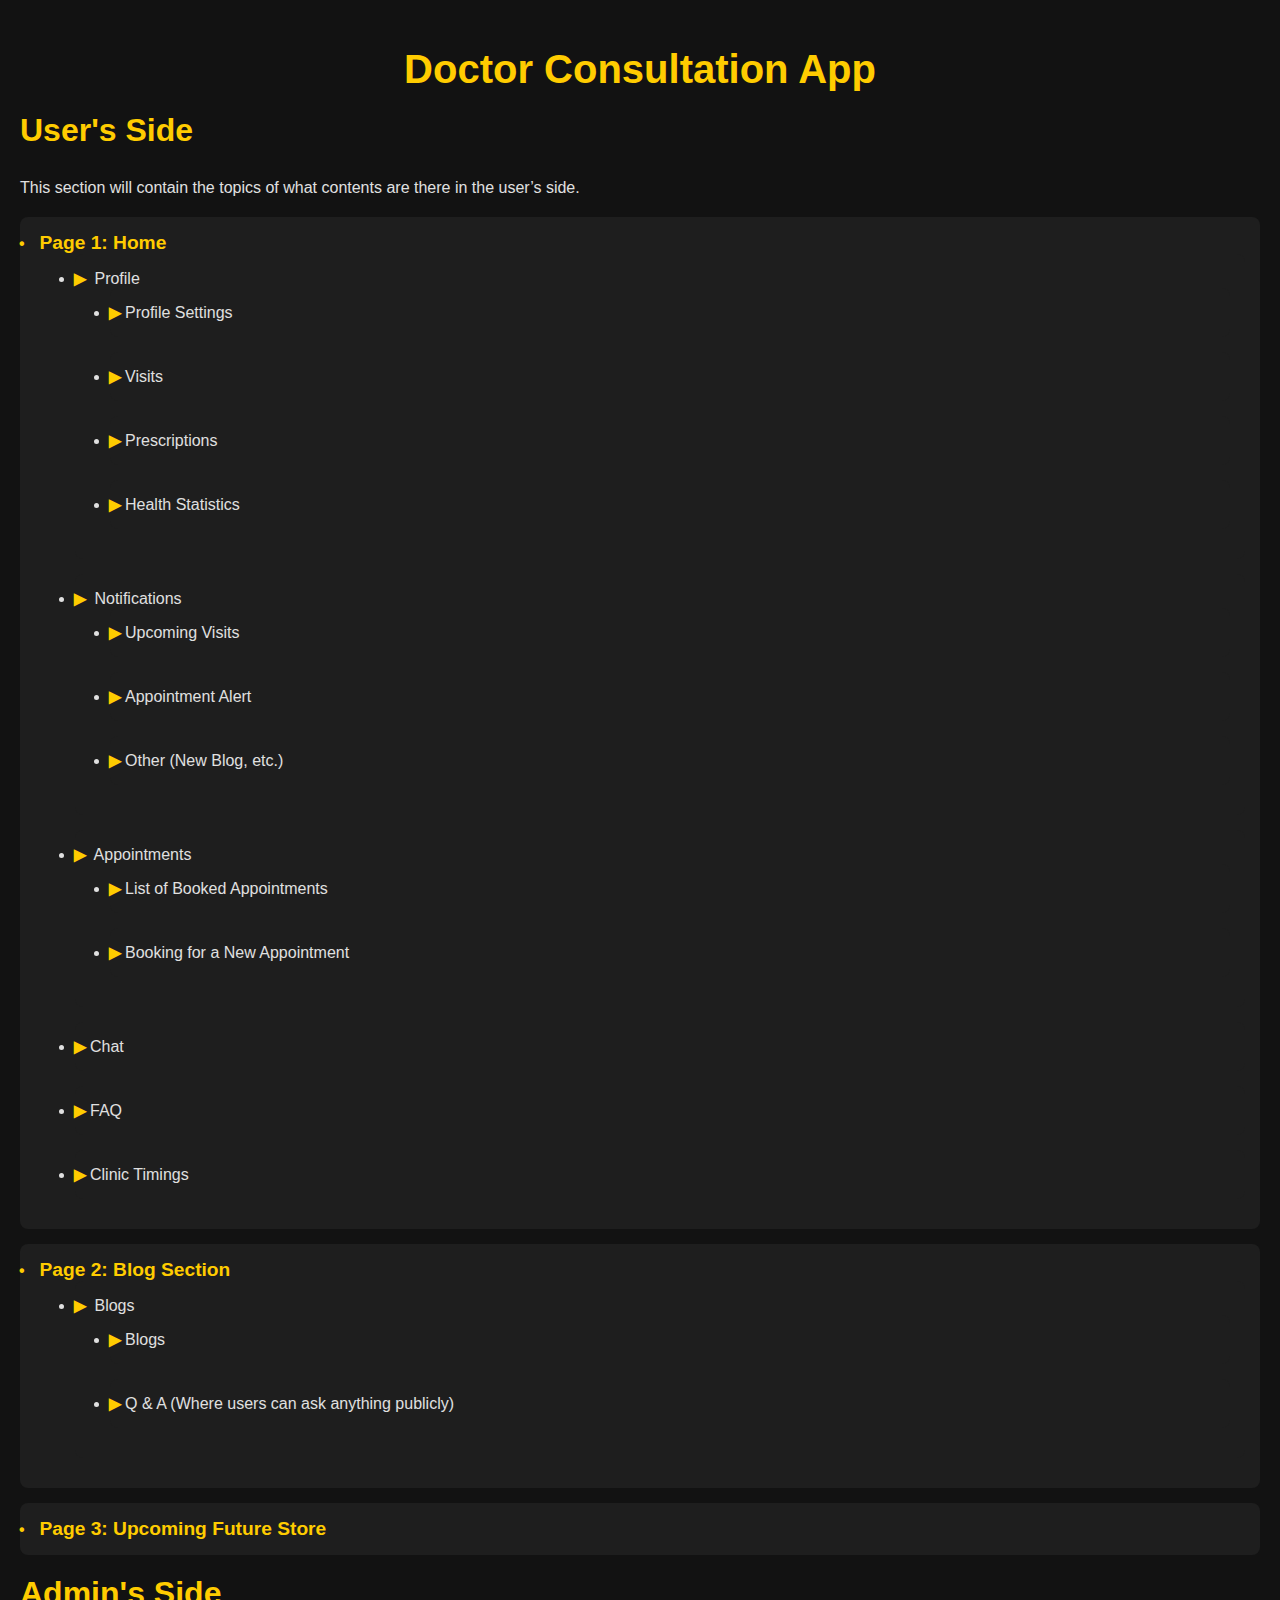
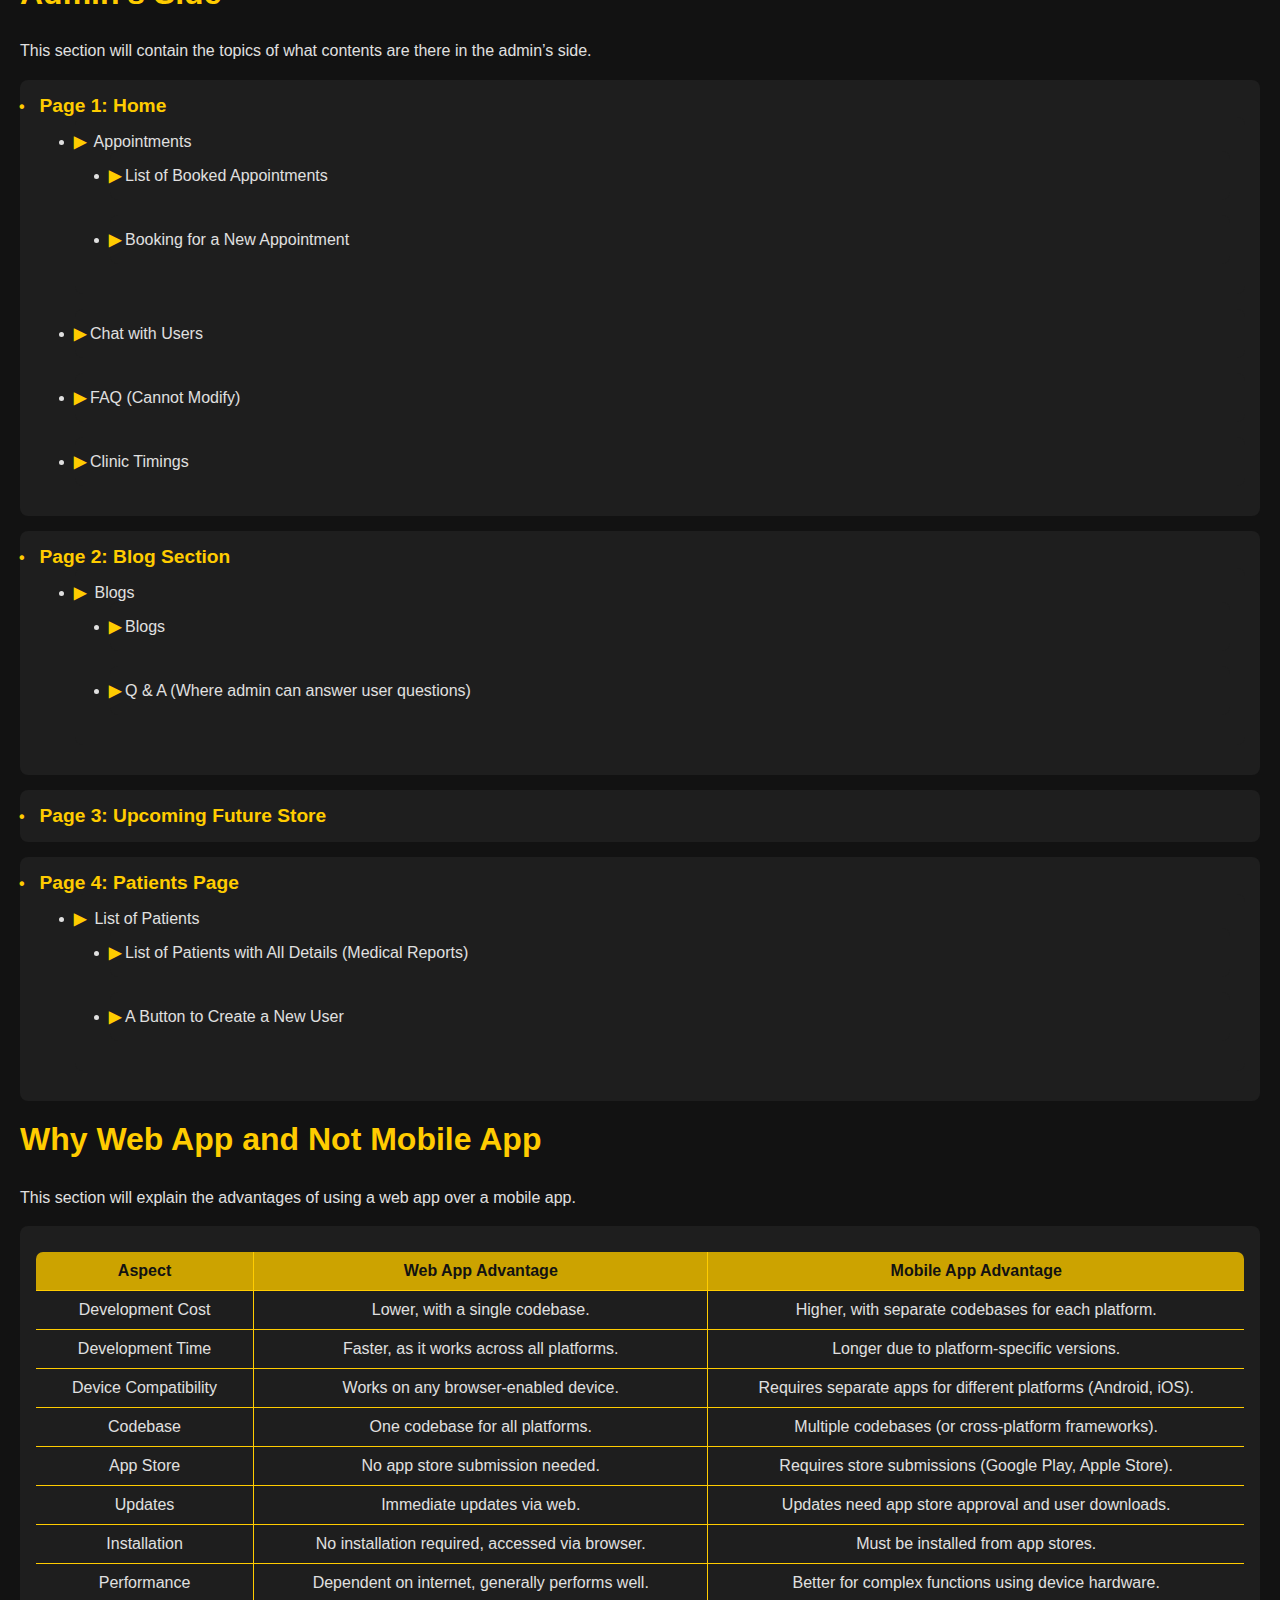
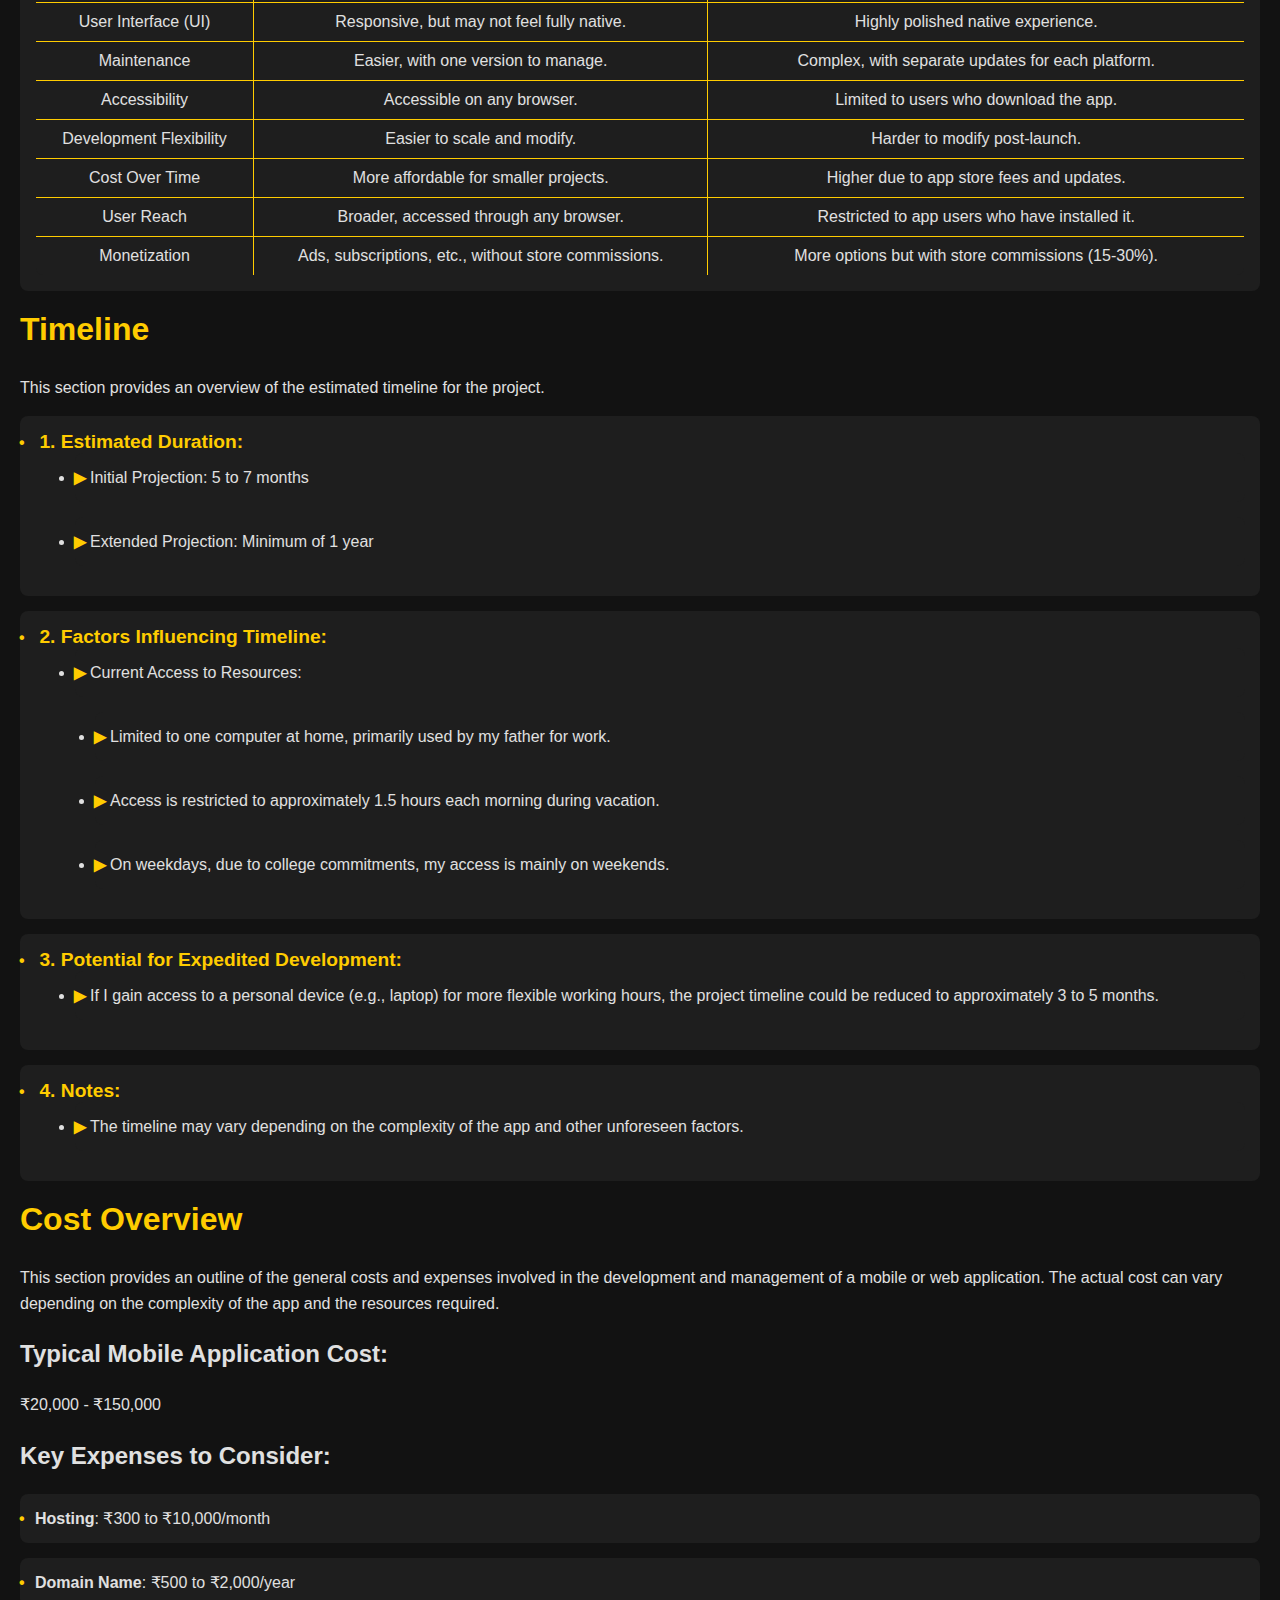
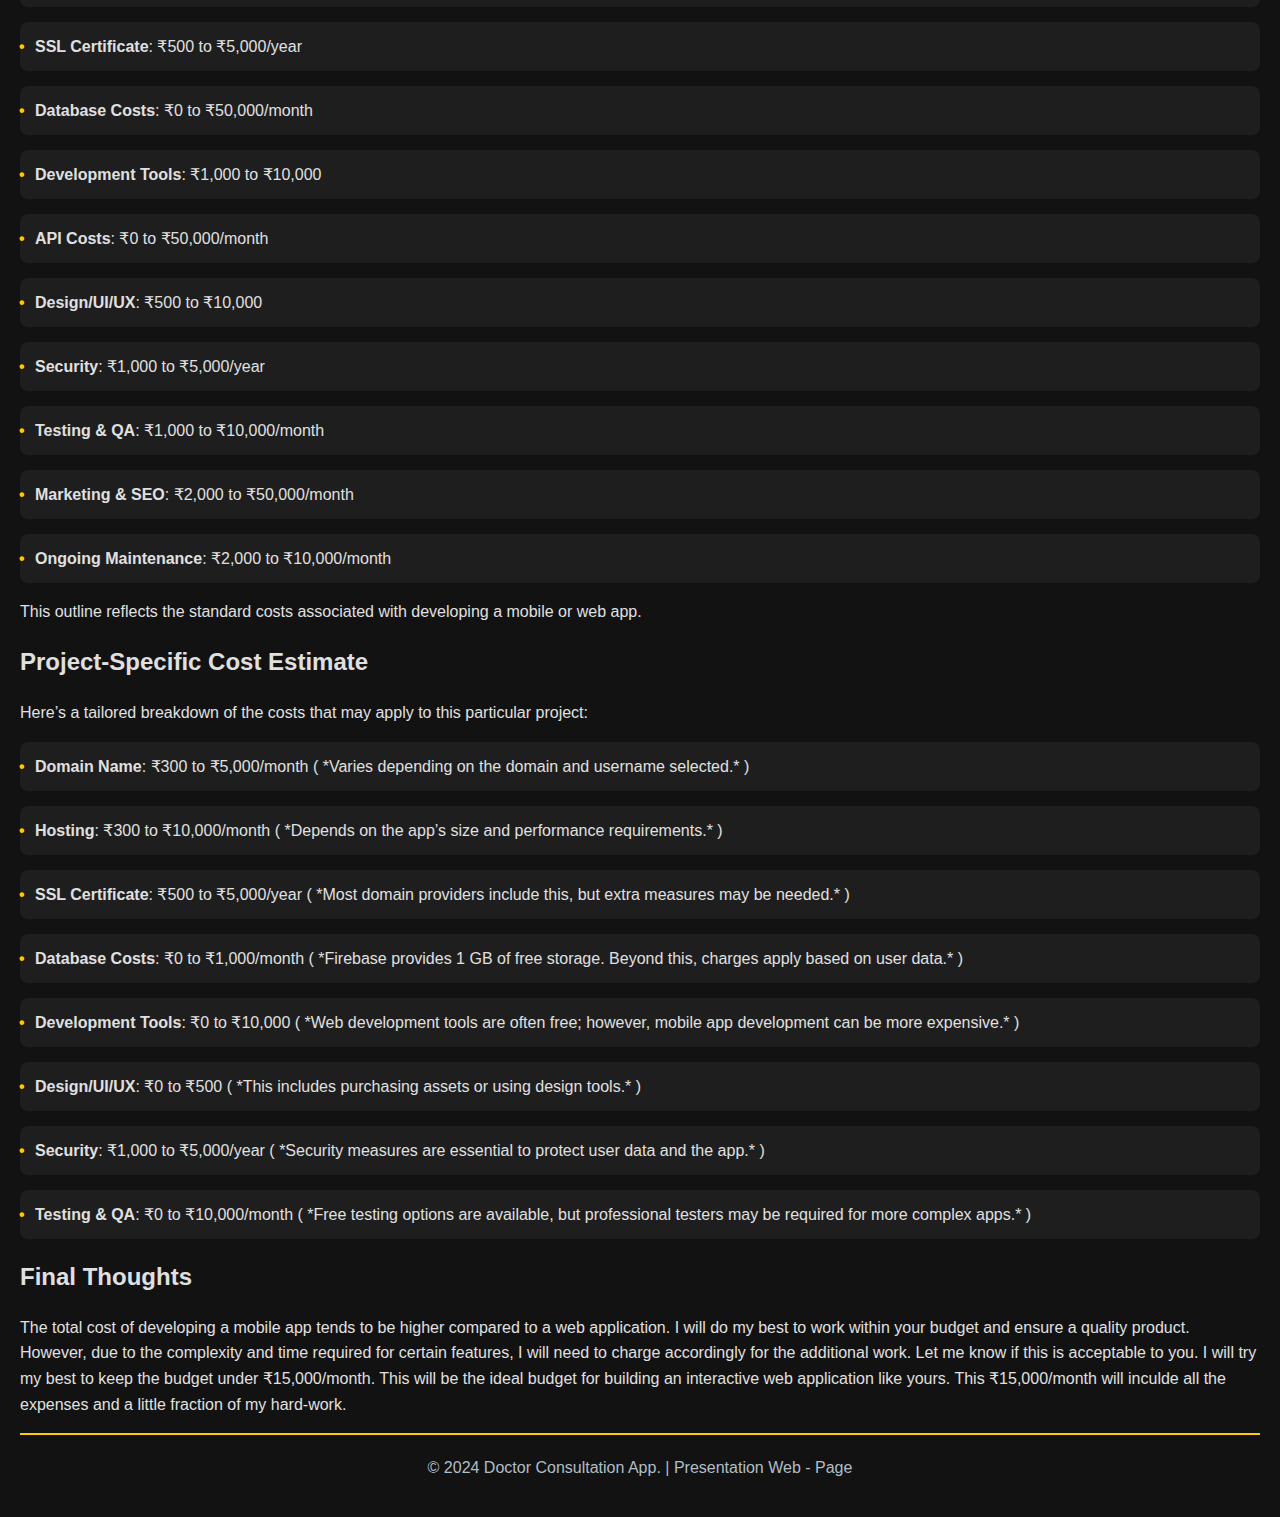
<file: assets/css/index.html>
<!DOCTYPE html>
<html lang="en">
<head>
    <meta charset="UTF-8">
    <meta name="viewport" content="width=device-width, initial-scale=1.0">
    <title>Doctor Consultation App</title>
    <link rel="stylesheet" href="https://cdnjs.cloudflare.com/ajax/libs/font-awesome/5.15.3/css/all.min.css">
    <style>
        * {
            box-sizing: border-box;
        }
        body {
            background-color: #121212;
            color: #E0E0E0;
            font-family: 'Arial', sans-serif;
            margin: 0;
            padding: 20px;
        }
        h1 {
            color: #ffcc00;
            font-size: 2.5rem;
            text-align: center;
            margin-bottom: 20px;
        }
        h2 {
            color: #ffcc00;
            font-size: 2rem;
            margin-top: 20px;
        }
        h3 {
            font-size: 1.5rem;
        }
        p {
            font-size: 1rem;
            line-height: 1.6;
        }
        ul {
            list-style-type: none;
            padding-left: 0;
        }
        ul li {
            margin-bottom: 15px;
            background: #1e1e1e;
            padding: 15px;
            border-radius: 8px;
            transition: background 0.3s ease;
        }
        ul li:hover {
            background: #2e2e2e;
        }
        ul li::before {
            content: "\2022";
            color: #ffcc00;
            font-weight: bold;
            display: inline-block;
            width: 1em;
            margin-left: -1em;
        }
        .section-title {
            font-size: 1.2rem;
            font-weight: bold;
            color: #ffcc00;
        }
        .sub-section {
            margin-left: 20px;
        }
        .sub-section ul {
            list-style-type: disc;
            padding-left: 20px;
        }
        .sub-section ul li::before {
            content: "\25B6";
            color: #ffcc00;
            font-weight: bold;
            display: inline-block;
            width: 1em;
            margin-left: -1em;
        }
        table {
            width: 100%;
            margin-top: 10px;
            border-collapse: collapse;
        }
        table, th, td {
            border: 1px solid #ffcc00;
        }
        th, td {
            padding: 10px;
            text-align: center;
            background-color: #1e1e1e;
            color: #E0E0E0;
            transition: background 0.3s ease;
        }
        th {
            background-color: #cca300; /* Softer gold tone */
            color: #121212;
        }
        td:hover {
            background-color: #2e2e2e;
            cursor: pointer;
        }
        table {
            border-radius: 8px;
            overflow: hidden;
        }
        .table-container {
            background: #1e1e1e;
            padding: 15px;
            border-radius: 8px;
            margin-bottom: 15px;
            transition: background 0.3s ease;
        }
        .table-container:hover {
            background: #2e2e2e;
        }
        footer {
            text-align: center;
            margin-top: 20px;
            font-size: 0.9rem;
            color: #B0BEC5;
        }
        
        /* Responsive Styles */
        @media (max-width: 768px) {
            h1 {
                font-size: 2rem;
            }
            h2 {
                font-size: 1.5rem;
            }
            p {
                font-size: 0.9rem;
            }
            .section-title {
                font-size: 1rem;
            }
            table, th, td {
                padding: 8px;
            }
            ul li {
                padding: 12px;
            }
        }

        @media (max-width: 480px) {
            h1 {
                font-size: 1.5rem;
            }
            h2 {
                font-size: 1.3rem;
            }
            p {
                font-size: 0.8rem;
            }
            ul li {
                padding: 10px ;
            }
            .section-title {
                font-size: 0.9rem;
            }
        }
    </style>
</head>
<body>
    <h1>Doctor Consultation App</h1>
    
    <h2>User's Side</h2>
    <p>This section will contain the topics of what contents are there in the user’s side.</p>
    <ul>
        <li>
            <span class="section-title">Page 1: Home</span>
            <div class="sub-section">
                <ul>
                    <li>
                        <span>Profile</span>
                        <ul>
                            <li>Profile Settings</li>
                            <li>Visits</li>
                            <li>Prescriptions</li>
                            <li>Health Statistics</li>
                        </ul>
                    </li>
                    <li>
                        <span>Notifications</span>
                        <ul>
                            <li>Upcoming Visits</li>
                            <li>Appointment Alert</li>
                            <li>Other (New Blog, etc.)</li>
                        </ul>
                    </li>
                    <li>
                        <span>Appointments</span>
                        <ul>
                            <li>List of Booked Appointments</li>
                            <li>Booking for a New Appointment</li>
                        </ul>
                    </li>
                    <li>Chat</li>
                    <li>FAQ</li>
                    <li>Clinic Timings</li>
                </ul>
            </div>
        </li>
        <li>
            <span class="section-title">Page 2: Blog Section</span>
            <div class="sub-section">
                <ul>
                    <li>
                        <span>Blogs</span>
                        <ul>
                            <li>Blogs</li>
                            <li>Q & A (Where users can ask anything publicly)</li>
                        </ul>
                    </li>
                </ul>
            </div>
        </li>
        <li>
            <span class="section-title">Page 3: Upcoming Future Store</span>
        </li>
    </ul>

    <h2>Admin's Side</h2>
    <p>This section will contain the topics of what contents are there in the admin’s side.</p>
    <ul>
        <li>
            <span class="section-title">Page 1: Home</span>
            <div class="sub-section">
                <ul>
                    <li>
                        <span>Appointments</span>
                        <ul>
                            <li>List of Booked Appointments</li>
                            <li>Booking for a New Appointment</li>
                        </ul>
                    </li>
                    <li>Chat with Users</li>
                    <li>FAQ (Cannot Modify)</li>
                    <li>Clinic Timings</li>
                </ul>
            </div>
        </li>
        <li>
            <span class="section-title">Page 2: Blog Section</span>
            <div class="sub-section">
                <ul>
                    <li>
                        <span>Blogs</span>
                        <ul>
                            <li>Blogs</li>
                            <li>Q & A (Where admin can answer user questions)</li>
                        </ul>
                    </li>
                </ul>
            </div>
        </li>
        <li>
            <span class="section-title">Page 3: Upcoming Future Store</span>
        </li>
        <li>
            <span class="section-title">Page 4: Patients Page</span>
            <div class="sub-section">
                <ul>
                    <li>
                        <span>List of Patients</span>
                        <ul>
                            <li>List of Patients with All Details (Medical Reports)</li>
                            <li>A Button to Create a New User</li>
                        </ul>
                    </li>
                </ul>
            </div>
        </li>
    </ul>

    <!-- New Section: Why Web App and Not Mobile App -->
    <h2>Why Web App and Not Mobile App</h2>
    <p>This section will explain the advantages of using a web app over a mobile app.</p>
    
    <div class="table-container">
        <table>
            <tr>
                <th>Aspect</th>
                <th>Web App Advantage</th>
                <th>Mobile App Advantage</th>
            </tr>
            <tr>
                <td>Development Cost</td>
                <td>Lower, with a single codebase.</td>
                <td>Higher, with separate codebases for each platform.</td>
            </tr>
            <tr>
                <td>Development Time</td>
                <td>Faster, as it works across all platforms.</td>
                <td>Longer due to platform-specific versions.</td>
            </tr>
            <tr>
                <td >Device Compatibility</td>
                <td>Works on any browser-enabled device.</td>
                <td>Requires separate apps for different platforms (Android, iOS).</td>
            </tr>
            <tr>
                <td>Codebase</td>
                <td>One codebase for all platforms.</td>
                <td>Multiple codebases (or cross-platform frameworks).</td>
            </tr>
            <tr>
                <td>App Store</td>
                <td>No app store submission needed.</td>
                <td>Requires store submissions (Google Play, Apple Store).</td>
            </tr>
            <tr>
                <td>Updates</td>
                <td>Immediate updates via web.</td>
                <td>Updates need app store approval and user downloads.</td>
            </tr>
            <tr>
                <td>Installation</td>
                <td>No installation required, accessed via browser.</td>
                <td>Must be installed from app stores.</td>
            </tr>
            <tr>
                <td>Performance</td>
                <td>Dependent on internet, generally performs well.</td>
                <td>Better for complex functions using device hardware.</td>
            </tr>
            <tr>
                <td>User Interface (UI)</td>
                <td>Responsive, but may not feel fully native.</td>
                <td>Highly polished native experience.</td>
            </tr>
            <tr>
                <td>Maintenance</td>
                <td>Easier, with one version to manage.</td>
                <td>Complex, with separate updates for each platform.</td>
            </tr>
            <tr>
                <td>Accessibility</td>
                <td>Accessible on any browser.</td>
                <td>Limited to users who download the app.</td>
            </tr>
            <tr>
                <td>Development Flexibility</td>
                <td>Easier to scale and modify.</td>
                <td>Harder to modify post-launch.</td>
            </tr>
            <tr>
                <td>Cost Over Time</td>
                <td>More affordable for smaller projects.</td>
                <td>Higher due to app store fees and updates.</td>
            </tr>
            <tr>
                <td>User Reach</td>
                <td>Broader, accessed through any browser.</td>
                <td>Restricted to app users who have installed it.</td>
            </tr>
            <tr>
                <td>Monetization</td>
                <td>Ads, subscriptions, etc., without store commissions.</td>
                <td>More options but with store commissions (15-30%).</td>
            </tr>

        </table>
    </div>

    <h2>Timeline</h2>
    <p>This section provides an overview of the estimated timeline for the project.</p>
    <ul>
        <li>
            <span class="section-title">1. Estimated Duration:</span>
            <div class="sub-section">
                <ul>
                    <li>Initial Projection: 5 to 7 months</li>
                    <li>Extended Projection: Minimum of 1 year</li>
                </ul>
            </div>
        </li>
        <li>
            <span class="section-title">2. Factors Influencing Timeline:</span>
            <div class="sub-section">
                <ul>
                    <li>Current Access to Resources:</li>
                    <ul>
                        <li>Limited to one computer at home, primarily used by my father for work.</li>
                        <li>Access is restricted to approximately 1.5 hours each morning during vacation.</li>
                        <li>On weekdays, due to college commitments, my access is mainly on weekends.</li>
                    </ul>
                </ul>
            </div>
        </li>
        <li>
            <span class="section-title">3. Potential for Expedited Development:</span>
            <div class="sub-section">
                <ul>
                    <li>If I gain access to a personal device (e.g., laptop) for more flexible working hours, the project timeline could be reduced to approximately 3 to 5 months.</li>
                </ul>
            </div>
        </li>
        <li>
            <span class="section-title">4. Notes:</span>
            <div class="sub-section">
                <ul>
                    <li>The timeline may vary depending on the complexity of the app and other unforeseen factors.</li>
                </ul>
            </div>
        </li>
    </ul>

    <h2>Cost Overview</h2>
    <p>This section provides an outline of the general costs and expenses involved in the development and management of a mobile or web application. The actual cost can vary depending on the complexity of the app and the resources required.</p>

    <h3>Typical Mobile Application Cost:</h3>
    <p class="price">₹20,000 - ₹150,000</p>

    <h3>Key Expenses to Consider:</h3>
    <ul>
        <li><strong>Hosting</strong>: ₹300 to ₹10,000/month</li>
        <li><strong>Domain Name</strong>: ₹500 to ₹2,000/year</li>
        <li><strong>SSL Certificate</strong>: ₹500 to ₹5,000/year</li>
        <li><strong>Database Costs</strong>: ₹0 to ₹50,000/month</li>
        <li><strong>Development Tools</strong>: ₹1,000 to ₹10,000</li>
        <li><strong>API Costs</strong>: ₹0 to ₹50,000/month</li>
        <li><strong>Design/UI/UX</strong>: ₹500 to ₹10,000</li>
        <li><strong>Security</strong>: ₹1,000 to ₹5,000/year</li>
        <li><strong>Testing & QA</strong>: ₹1,000 to ₹10,000/month</li>
        <li><strong>Marketing & SEO</strong>: ₹2,000 to ₹50,000/month</li>
        <li><strong>Ongoing Maintenance</strong>: ₹2,000 to ₹10,000/month</li>
    </ul>
    <p>This outline reflects the standard costs associated with developing a mobile or web app.</p>

    <h3>Project-Specific Cost Estimate</h3>
    <p>Here’s a tailored breakdown of the costs that may apply to this particular project:</p>
    <ul>
        <li><strong>Domain Name</strong>: ₹300 to ₹5,000/month <span class="note">( *Varies depending on the domain and username selected.* )</span></li>
        <li><strong>Hosting</strong>: ₹300 to ₹10,000/month <span class="note">( *Depends on the app’s size and performance requirements.* )</span></li>
        <li><strong>SSL Certificate</strong>: ₹500 to ₹5,000/year <span class="note">( *Most domain providers include this, but extra measures may be needed.* )</span></li>
        <li><strong>Database Costs</strong>: ₹0 to ₹1,000/month <span class="note">( *Firebase provides 1 GB of free storage. Beyond this, charges apply based on user data.* )</span></li>
        <li><strong>Development Tools</strong>: ₹0 to ₹10,000 <span class="note">( *Web development tools are often free; however, mobile app development can be more expensive.* )</span></li>
        <li><strong>Design/UI/UX</strong>: ₹0 to ₹500 <span class="note">( *This includes purchasing assets or using design tools.* )</span></li>
        <li><strong>Security</strong>: ₹1,000 to ₹5,000/year <span class="note">( *Security measures are essential to protect user data and the app.* )</span></li>
        <li><strong>Testing & QA</strong>: ₹0 to ₹10,000/month <span class="note">( *Free testing options are available, but professional testers may be required for more complex apps.* )</span></li>
    </ul>

    <h3>Final Thoughts</h3>
    <p>The total cost of developing a mobile app tends to be higher compared to a web application. I will do my best to work within your budget and ensure a quality product. However, due to the complexity and time required for certain features, I will need to charge accordingly for the additional work. Let me know if this is acceptable to you. I will try my best to keep the budget under ₹15,000/month. This will be the ideal budget for building an interactive web application like yours. This ₹15,000/month will inculde all the expenses and a little fraction of my hard-work.</p>

<hr color="#ffcc00">

    <footer>
        <p>© 2024 Doctor Consultation App. | Presentation Web - Page</p>
    </footer>
</body>
</html>
</file>
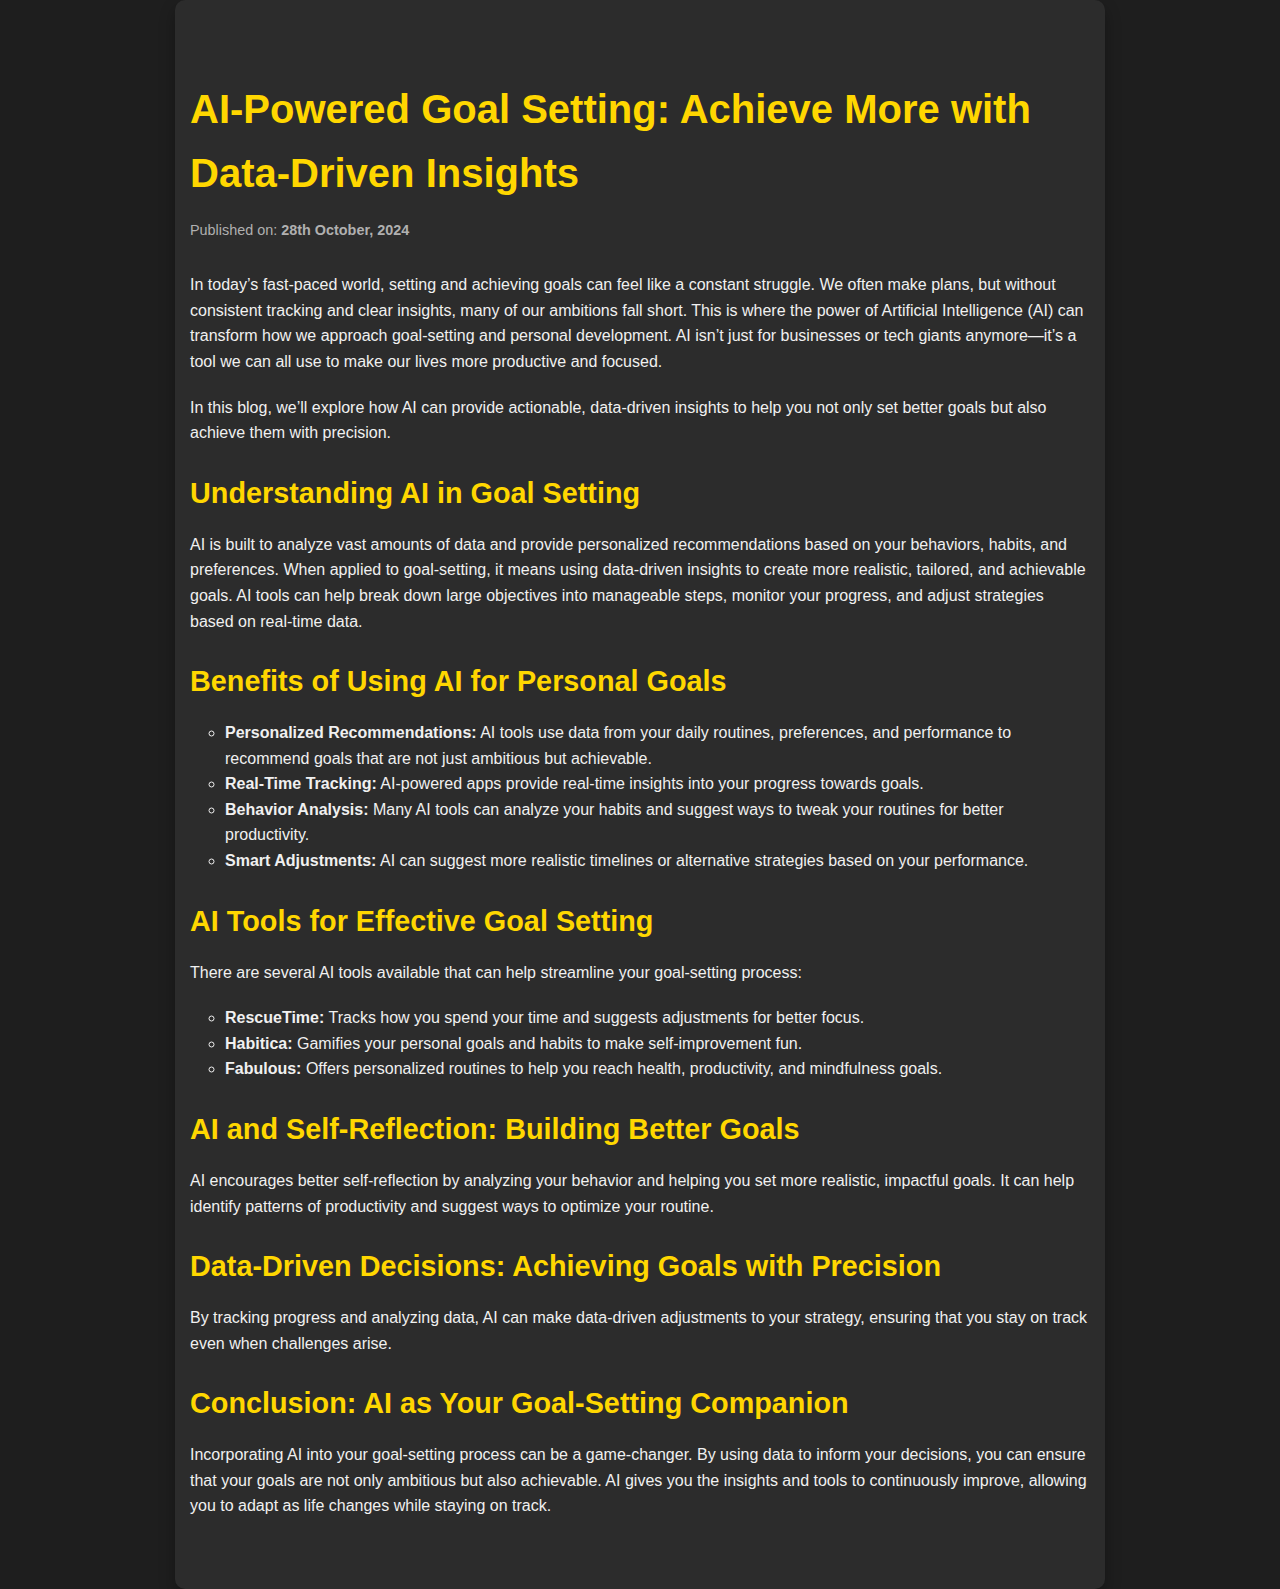
<file: Blog posts/Blog-post-1/index.html>
<!DOCTYPE html>
<html lang="en">
<head>
    <meta charset="UTF-8">
    <meta name="viewport" content="width=device-width, initial-scale=1.0">
    <meta http-equiv="X-UA-Compatible" content="IE=edge">
    <title>AI-Powered Goal Setting | Blog</title>
    <link rel="stylesheet" href="style.css">
</head>
<body>
    <!-- Main Content Section -->
    <main>
        <section class="blog-section">
            <div class="blog-container">
                <h1 class="blog-title">AI-Powered Goal Setting: Achieve More with Data-Driven Insights</h1>
                <p class="blog-meta">Published on: <strong>28th October, 2024</strong></p>
                
                <div class="blog-content">
                    <p>In today’s fast-paced world, setting and achieving goals can feel like a constant struggle. We often make plans, but without consistent tracking and clear insights, many of our ambitions fall short. This is where the power of Artificial Intelligence (AI) can transform how we approach goal-setting and personal development. AI isn’t just for businesses or tech giants anymore—it’s a tool we can all use to make our lives more productive and focused.</p>
                    
                    <p>In this blog, we’ll explore how AI can provide actionable, data-driven insights to help you not only set better goals but also achieve them with precision.</p>

                    <h2>Understanding AI in Goal Setting</h2>
                    <p>AI is built to analyze vast amounts of data and provide personalized recommendations based on your behaviors, habits, and preferences. When applied to goal-setting, it means using data-driven insights to create more realistic, tailored, and achievable goals. AI tools can help break down large objectives into manageable steps, monitor your progress, and adjust strategies based on real-time data.</p>

                    <h2>Benefits of Using AI for Personal Goals</h2>
                    <ul>
                        <li><strong>Personalized Recommendations:</strong> AI tools use data from your daily routines, preferences, and performance to recommend goals that are not just ambitious but achievable.</li>
                        <li><strong>Real-Time Tracking:</strong> AI-powered apps provide real-time insights into your progress towards goals.</li>
                        <li><strong>Behavior Analysis:</strong> Many AI tools can analyze your habits and suggest ways to tweak your routines for better productivity.</li>
                        <li><strong>Smart Adjustments:</strong> AI can suggest more realistic timelines or alternative strategies based on your performance.</li>
                    </ul>

                    <h2>AI Tools for Effective Goal Setting</h2>
                    <p>There are several AI tools available that can help streamline your goal-setting process:</p>
                    <ul>
                        <li><strong>RescueTime:</strong> Tracks how you spend your time and suggests adjustments for better focus.</li>
                        <li><strong>Habitica:</strong> Gamifies your personal goals and habits to make self-improvement fun.</li>
                        <li><strong>Fabulous:</strong> Offers personalized routines to help you reach health, productivity, and mindfulness goals.</li>
                    </ul>

                    <h2>AI and Self-Reflection: Building Better Goals</h2>
                    <p>AI encourages better self-reflection by analyzing your behavior and helping you set more realistic, impactful goals. It can help identify patterns of productivity and suggest ways to optimize your routine.</p>

                    <h2>Data-Driven Decisions: Achieving Goals with Precision</h2>
                    <p>By tracking progress and analyzing data, AI can make data-driven adjustments to your strategy, ensuring that you stay on track even when challenges arise.</p>

                    <h2>Conclusion: AI as Your Goal-Setting Companion</h2>
                    <p>Incorporating AI into your goal-setting process can be a game-changer. By using data to inform your decisions, you can ensure that your goals are not only ambitious but also achievable. AI gives you the insights and tools to continuously improve, allowing you to adapt as life changes while staying on track.</p>

                </div>
            </div>
        </section>
    </main>
</body>
</html>
</file>
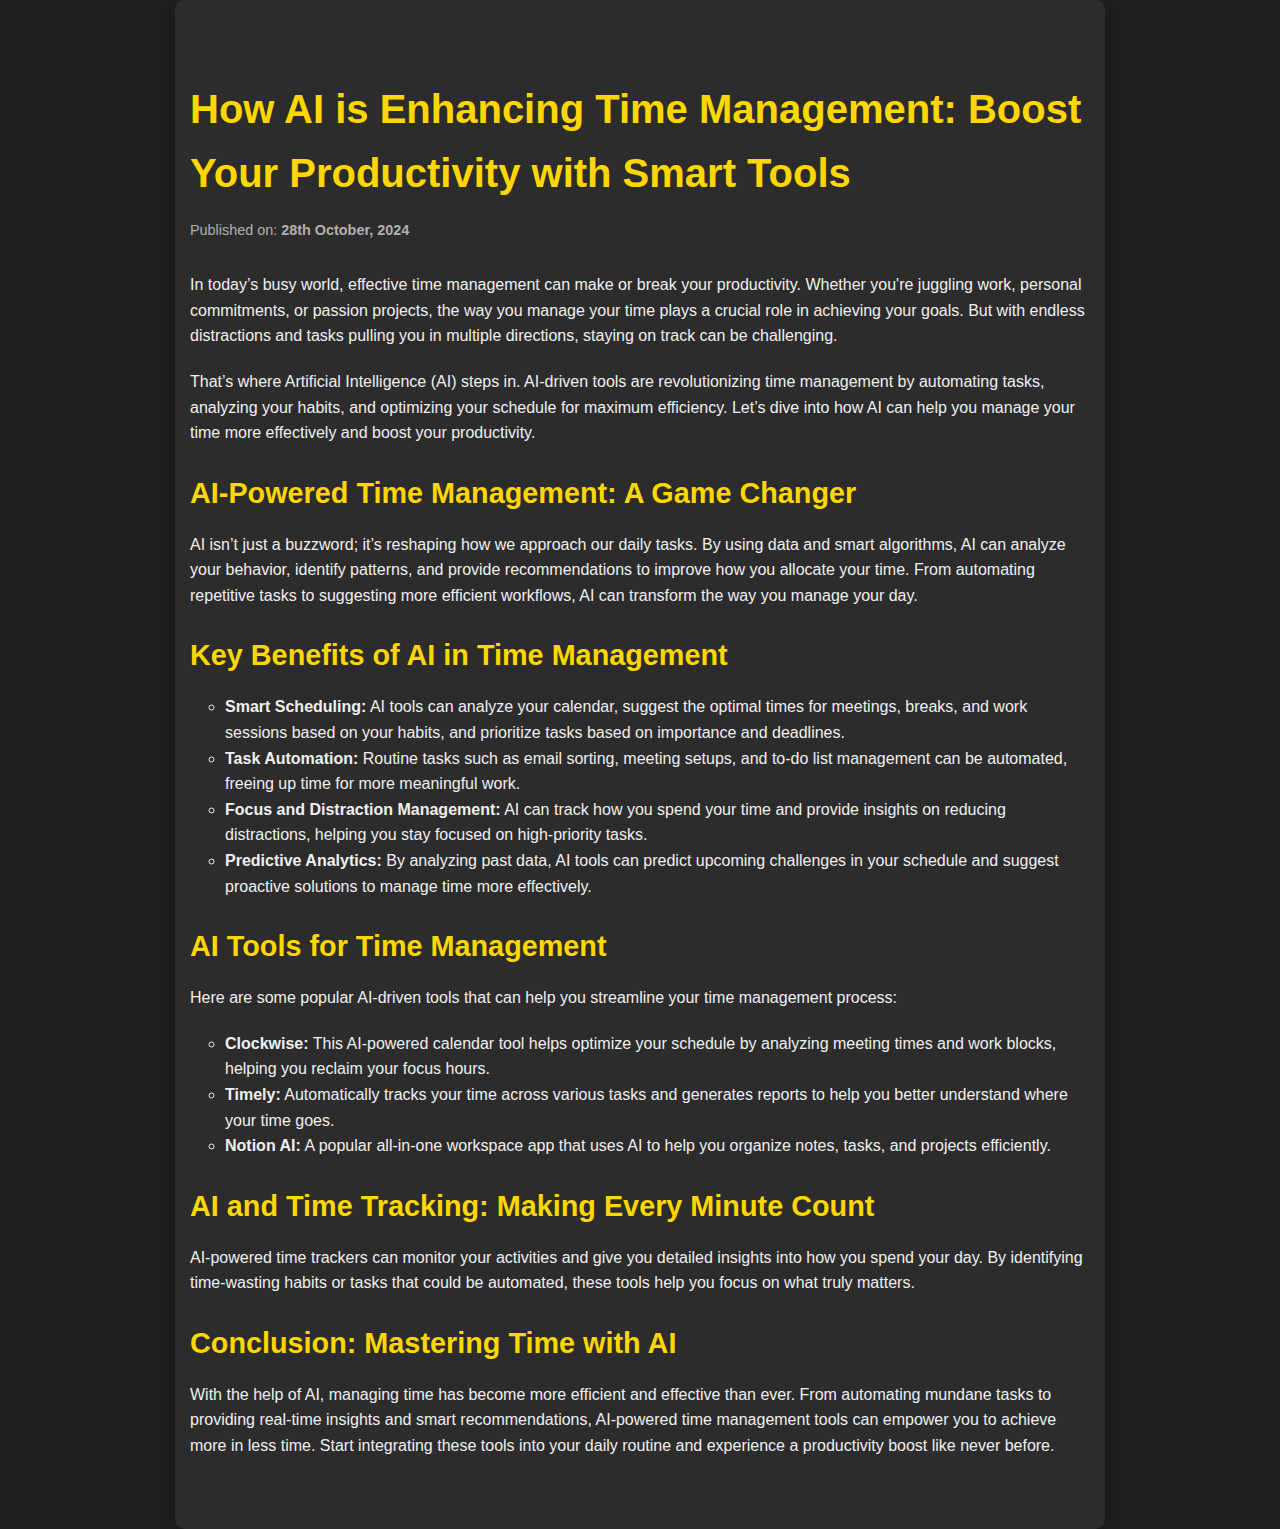
<file: Blog posts/Blog-post-2/index.html>
<!DOCTYPE html>
<html lang="en">
<head>
    <meta charset="UTF-8">
    <meta name="viewport" content="width=device-width, initial-scale=1.0">
    <meta http-equiv="X-UA-Compatible" content="IE=edge">
    <title>AI-Enhanced Time Management | Blog</title>
    <link rel="stylesheet" href="style.css">
</head>
<body>
    <!-- Main Content Section -->
    <main>
        <section class="blog-section">
            <div class="blog-container">
                <h1 class="blog-title">How AI is Enhancing Time Management: Boost Your Productivity with Smart Tools</h1>
                <p class="blog-meta">Published on: <strong>28th October, 2024</strong></p>
                
                <div class="blog-content">
                    <p>In today’s busy world, effective time management can make or break your productivity. Whether you're juggling work, personal commitments, or passion projects, the way you manage your time plays a crucial role in achieving your goals. But with endless distractions and tasks pulling you in multiple directions, staying on track can be challenging.</p>
                    
                    <p>That’s where Artificial Intelligence (AI) steps in. AI-driven tools are revolutionizing time management by automating tasks, analyzing your habits, and optimizing your schedule for maximum efficiency. Let’s dive into how AI can help you manage your time more effectively and boost your productivity.</p>

                    <h2>AI-Powered Time Management: A Game Changer</h2>
                    <p>AI isn’t just a buzzword; it’s reshaping how we approach our daily tasks. By using data and smart algorithms, AI can analyze your behavior, identify patterns, and provide recommendations to improve how you allocate your time. From automating repetitive tasks to suggesting more efficient workflows, AI can transform the way you manage your day.</p>

                    <h2>Key Benefits of AI in Time Management</h2>
                    <ul>
                        <li><strong>Smart Scheduling:</strong> AI tools can analyze your calendar, suggest the optimal times for meetings, breaks, and work sessions based on your habits, and prioritize tasks based on importance and deadlines.</li>
                        <li><strong>Task Automation:</strong> Routine tasks such as email sorting, meeting setups, and to-do list management can be automated, freeing up time for more meaningful work.</li>
                        <li><strong>Focus and Distraction Management:</strong> AI can track how you spend your time and provide insights on reducing distractions, helping you stay focused on high-priority tasks.</li>
                        <li><strong>Predictive Analytics:</strong> By analyzing past data, AI tools can predict upcoming challenges in your schedule and suggest proactive solutions to manage time more effectively.</li>
                    </ul>

                    <h2>AI Tools for Time Management</h2>
                    <p>Here are some popular AI-driven tools that can help you streamline your time management process:</p>
                    <ul>
                        <li><strong>Clockwise:</strong> This AI-powered calendar tool helps optimize your schedule by analyzing meeting times and work blocks, helping you reclaim your focus hours.</li>
                        <li><strong>Timely:</strong> Automatically tracks your time across various tasks and generates reports to help you better understand where your time goes.</li>
                        <li><strong>Notion AI:</strong> A popular all-in-one workspace app that uses AI to help you organize notes, tasks, and projects efficiently.</li>
                    </ul>

                    <h2>AI and Time Tracking: Making Every Minute Count</h2>
                    <p>AI-powered time trackers can monitor your activities and give you detailed insights into how you spend your day. By identifying time-wasting habits or tasks that could be automated, these tools help you focus on what truly matters.</p>

                    <h2>Conclusion: Mastering Time with AI</h2>
                    <p>With the help of AI, managing time has become more efficient and effective than ever. From automating mundane tasks to providing real-time insights and smart recommendations, AI-powered time management tools can empower you to achieve more in less time. Start integrating these tools into your daily routine and experience a productivity boost like never before.</p>
                </div>
            </div>
        </section>
    </main>
</body>
</html>
</file>
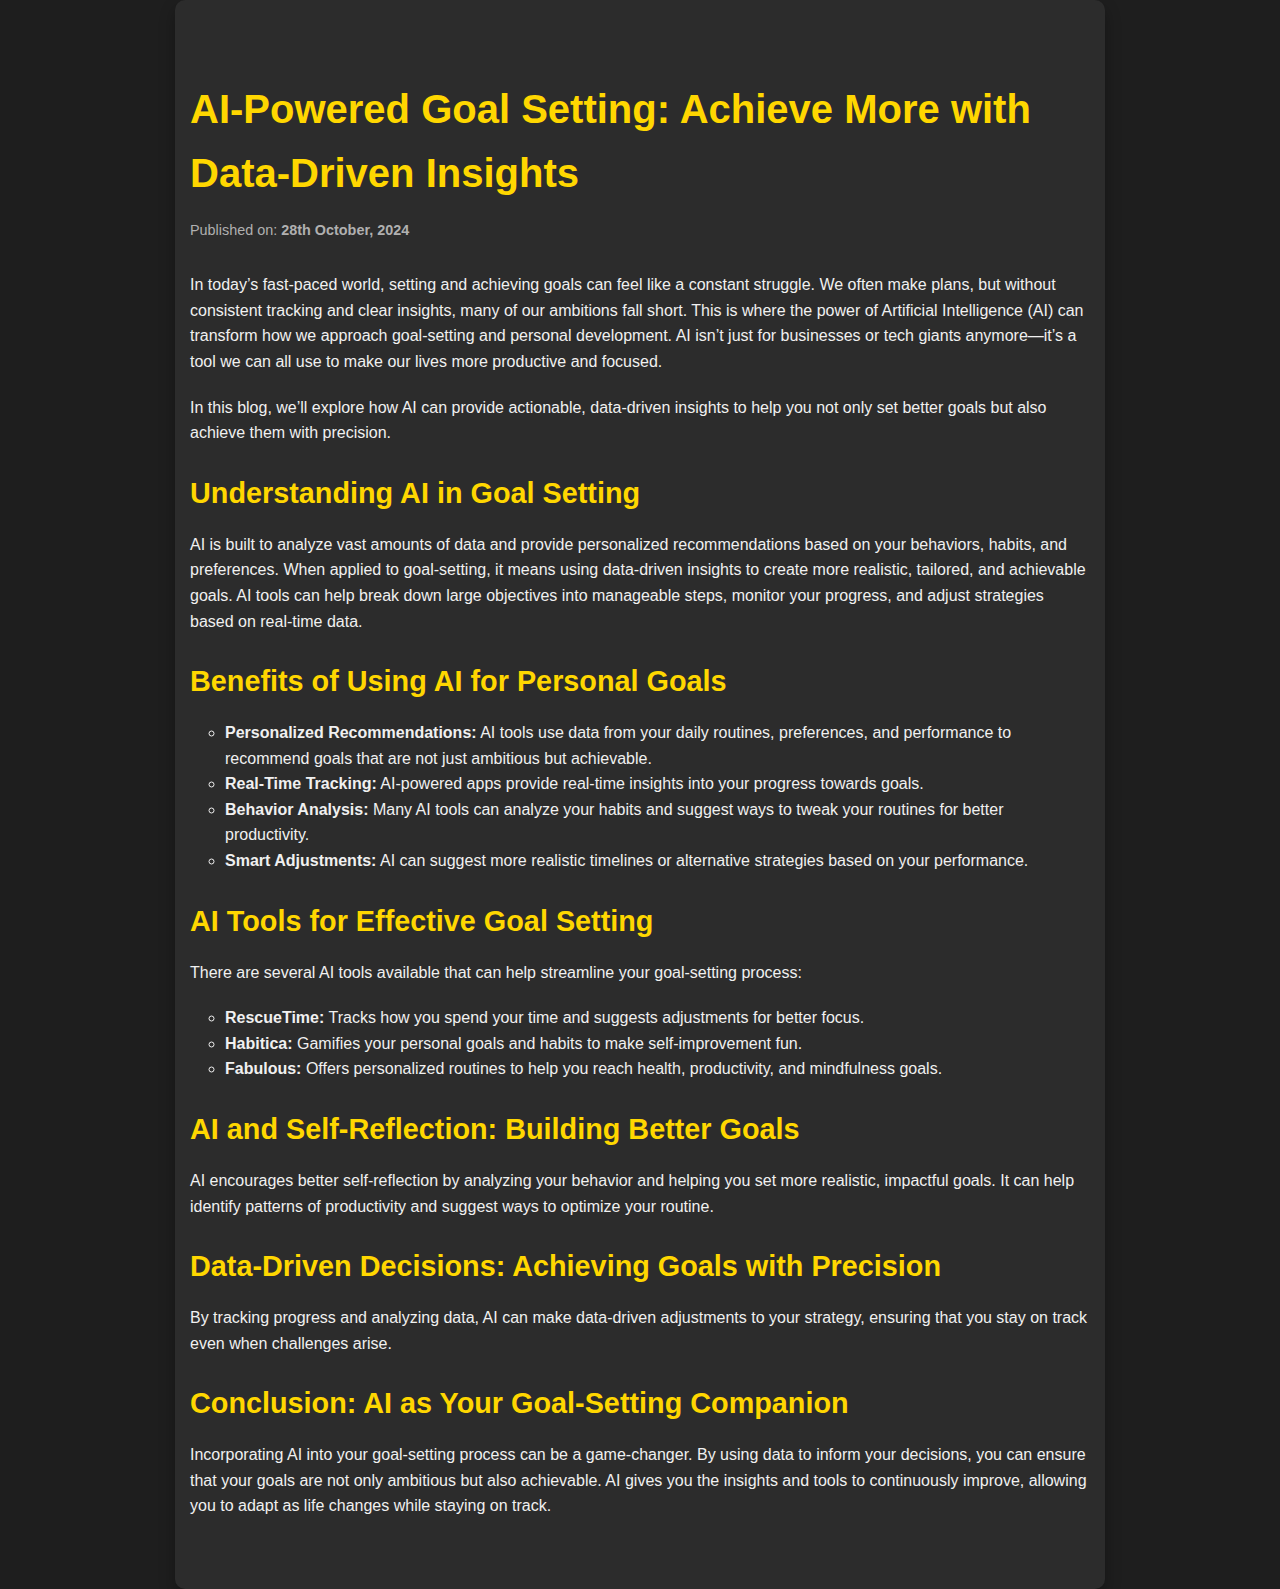
<file: Blog-posts/Blog-post-1/index.html>
<!DOCTYPE html>
<html lang="en">
<head>
    <meta charset="UTF-8">
    <meta name="viewport" content="width=device-width, initial-scale=1.0">
    <meta http-equiv="X-UA-Compatible" content="IE=edge">
    <title>AI-Powered Goal Setting | Blog</title>
    <link rel="stylesheet" href="styles.css">
</head>
<body>
    <!-- Main Content Section -->
    <main>
        <section class="blog-section">
            <div class="blog-container">
                <h1 class="blog-title">AI-Powered Goal Setting: Achieve More with Data-Driven Insights</h1>
                <p class="blog-meta">Published on: <strong>28th October, 2024</strong></p>
                
                <div class="blog-content">
                    <p>In today’s fast-paced world, setting and achieving goals can feel like a constant struggle. We often make plans, but without consistent tracking and clear insights, many of our ambitions fall short. This is where the power of Artificial Intelligence (AI) can transform how we approach goal-setting and personal development. AI isn’t just for businesses or tech giants anymore—it’s a tool we can all use to make our lives more productive and focused.</p>
                    
                    <p>In this blog, we’ll explore how AI can provide actionable, data-driven insights to help you not only set better goals but also achieve them with precision.</p>

                    <h2>Understanding AI in Goal Setting</h2>
                    <p>AI is built to analyze vast amounts of data and provide personalized recommendations based on your behaviors, habits, and preferences. When applied to goal-setting, it means using data-driven insights to create more realistic, tailored, and achievable goals. AI tools can help break down large objectives into manageable steps, monitor your progress, and adjust strategies based on real-time data.</p>

                    <h2>Benefits of Using AI for Personal Goals</h2>
                    <ul>
                        <li><strong>Personalized Recommendations:</strong> AI tools use data from your daily routines, preferences, and performance to recommend goals that are not just ambitious but achievable.</li>
                        <li><strong>Real-Time Tracking:</strong> AI-powered apps provide real-time insights into your progress towards goals.</li>
                        <li><strong>Behavior Analysis:</strong> Many AI tools can analyze your habits and suggest ways to tweak your routines for better productivity.</li>
                        <li><strong>Smart Adjustments:</strong> AI can suggest more realistic timelines or alternative strategies based on your performance.</li>
                    </ul>

                    <h2>AI Tools for Effective Goal Setting</h2>
                    <p>There are several AI tools available that can help streamline your goal-setting process:</p>
                    <ul>
                        <li><strong>RescueTime:</strong> Tracks how you spend your time and suggests adjustments for better focus.</li>
                        <li><strong>Habitica:</strong> Gamifies your personal goals and habits to make self-improvement fun.</li>
                        <li><strong>Fabulous:</strong> Offers personalized routines to help you reach health, productivity, and mindfulness goals.</li>
                    </ul>

                    <h2>AI and Self-Reflection: Building Better Goals</h2>
                    <p>AI encourages better self-reflection by analyzing your behavior and helping you set more realistic, impactful goals. It can help identify patterns of productivity and suggest ways to optimize your routine.</p>

                    <h2>Data-Driven Decisions: Achieving Goals with Precision</h2>
                    <p>By tracking progress and analyzing data, AI can make data-driven adjustments to your strategy, ensuring that you stay on track even when challenges arise.</p>

                    <h2>Conclusion: AI as Your Goal-Setting Companion</h2>
                    <p>Incorporating AI into your goal-setting process can be a game-changer. By using data to inform your decisions, you can ensure that your goals are not only ambitious but also achievable. AI gives you the insights and tools to continuously improve, allowing you to adapt as life changes while staying on track.</p>

                </div>
            </div>
        </section>
    </main>
</body>
</html>
</file>
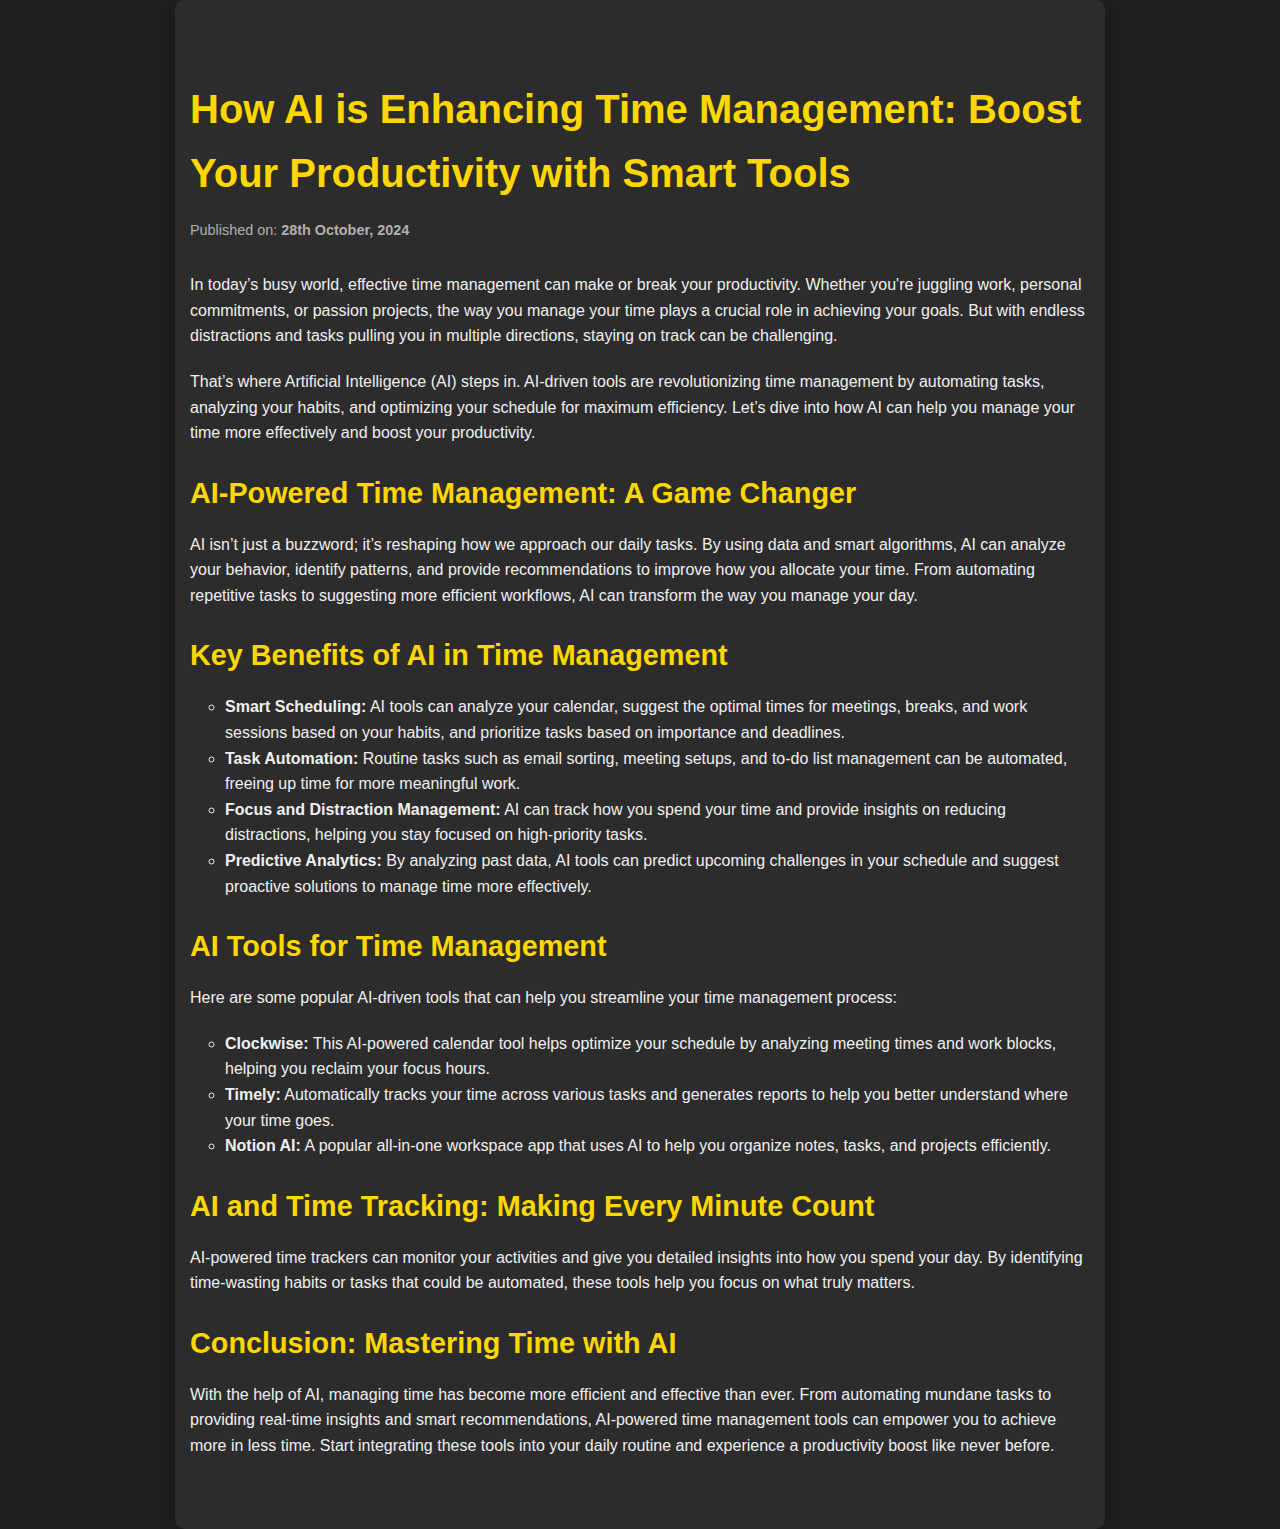
<file: Blog-posts/Blog-post-2/index.html>
<!DOCTYPE html>
<html lang="en">
<head>
    <meta charset="UTF-8">
    <meta name="viewport" content="width=device-width, initial-scale=1.0">
    <meta http-equiv="X-UA-Compatible" content="IE=edge">
    <title>AI-Enhanced Time Management | Blog</title>
    <link rel="stylesheet" href="styles.css">
</head>
<body>
    <!-- Main Content Section -->
    <main>
        <section class="blog-section">
            <div class="blog-container">
                <h1 class="blog-title">How AI is Enhancing Time Management: Boost Your Productivity with Smart Tools</h1>
                <p class="blog-meta">Published on: <strong>28th October, 2024</strong></p>
                
                <div class="blog-content">
                    <p>In today’s busy world, effective time management can make or break your productivity. Whether you're juggling work, personal commitments, or passion projects, the way you manage your time plays a crucial role in achieving your goals. But with endless distractions and tasks pulling you in multiple directions, staying on track can be challenging.</p>
                    
                    <p>That’s where Artificial Intelligence (AI) steps in. AI-driven tools are revolutionizing time management by automating tasks, analyzing your habits, and optimizing your schedule for maximum efficiency. Let’s dive into how AI can help you manage your time more effectively and boost your productivity.</p>

                    <h2>AI-Powered Time Management: A Game Changer</h2>
                    <p>AI isn’t just a buzzword; it’s reshaping how we approach our daily tasks. By using data and smart algorithms, AI can analyze your behavior, identify patterns, and provide recommendations to improve how you allocate your time. From automating repetitive tasks to suggesting more efficient workflows, AI can transform the way you manage your day.</p>

                    <h2>Key Benefits of AI in Time Management</h2>
                    <ul>
                        <li><strong>Smart Scheduling:</strong> AI tools can analyze your calendar, suggest the optimal times for meetings, breaks, and work sessions based on your habits, and prioritize tasks based on importance and deadlines.</li>
                        <li><strong>Task Automation:</strong> Routine tasks such as email sorting, meeting setups, and to-do list management can be automated, freeing up time for more meaningful work.</li>
                        <li><strong>Focus and Distraction Management:</strong> AI can track how you spend your time and provide insights on reducing distractions, helping you stay focused on high-priority tasks.</li>
                        <li><strong>Predictive Analytics:</strong> By analyzing past data, AI tools can predict upcoming challenges in your schedule and suggest proactive solutions to manage time more effectively.</li>
                    </ul>

                    <h2>AI Tools for Time Management</h2>
                    <p>Here are some popular AI-driven tools that can help you streamline your time management process:</p>
                    <ul>
                        <li><strong>Clockwise:</strong> This AI-powered calendar tool helps optimize your schedule by analyzing meeting times and work blocks, helping you reclaim your focus hours.</li>
                        <li><strong>Timely:</strong> Automatically tracks your time across various tasks and generates reports to help you better understand where your time goes.</li>
                        <li><strong>Notion AI:</strong> A popular all-in-one workspace app that uses AI to help you organize notes, tasks, and projects efficiently.</li>
                    </ul>

                    <h2>AI and Time Tracking: Making Every Minute Count</h2>
                    <p>AI-powered time trackers can monitor your activities and give you detailed insights into how you spend your day. By identifying time-wasting habits or tasks that could be automated, these tools help you focus on what truly matters.</p>

                    <h2>Conclusion: Mastering Time with AI</h2>
                    <p>With the help of AI, managing time has become more efficient and effective than ever. From automating mundane tasks to providing real-time insights and smart recommendations, AI-powered time management tools can empower you to achieve more in less time. Start integrating these tools into your daily routine and experience a productivity boost like never before.</p>
                </div>
            </div>
        </section>
    </main>
</body>
</html>
</file>
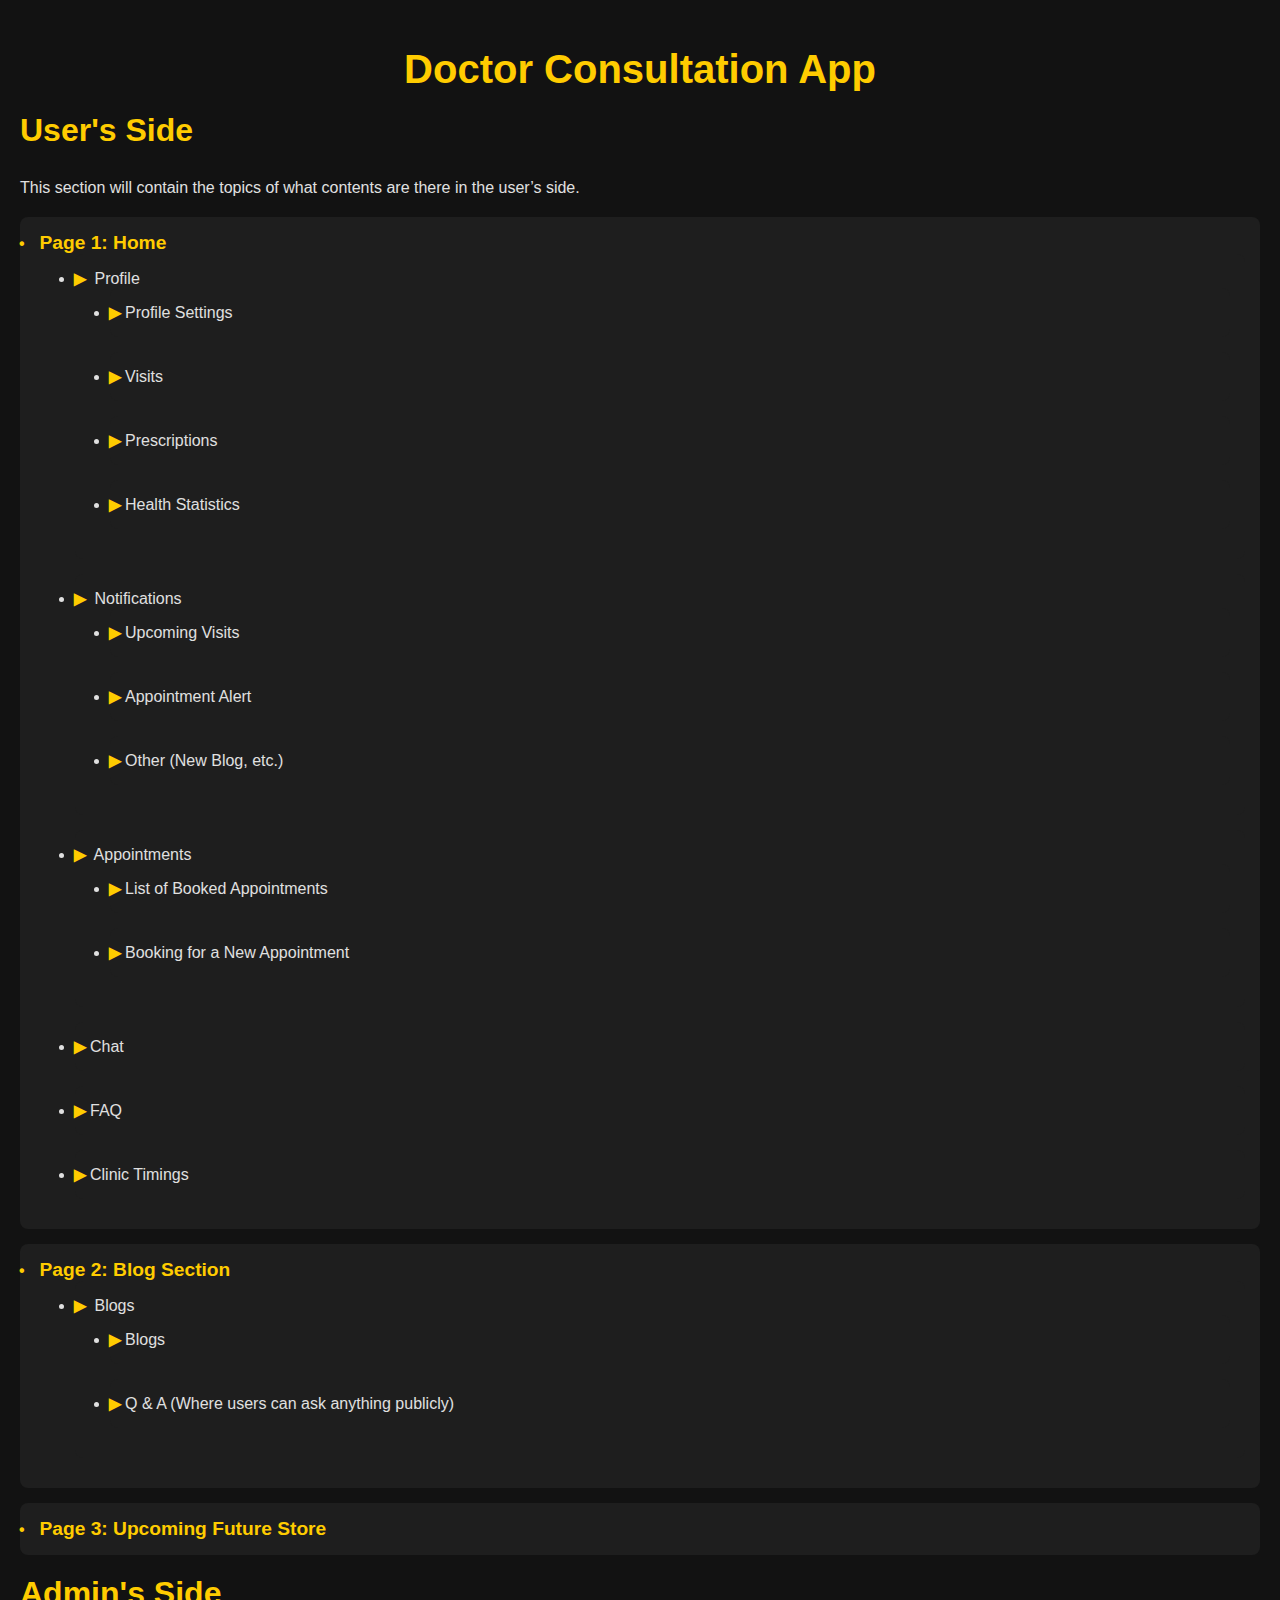
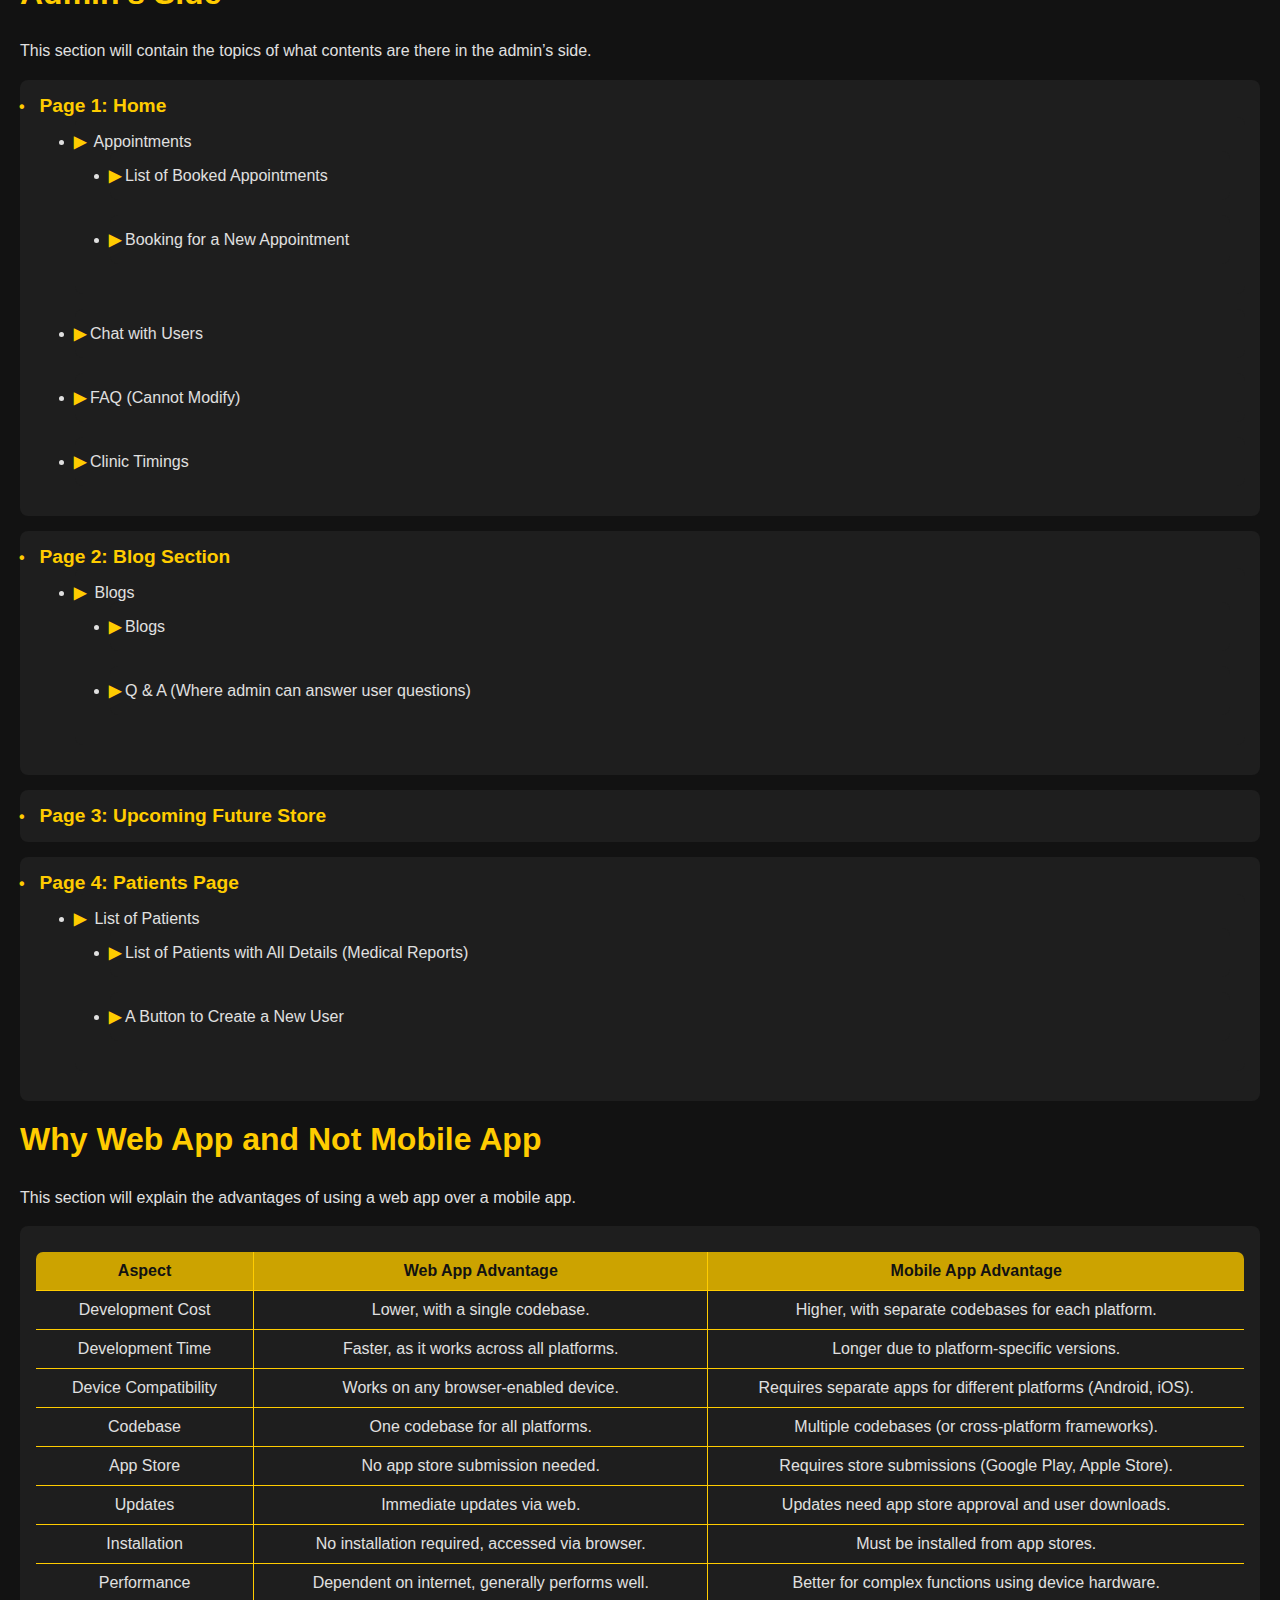
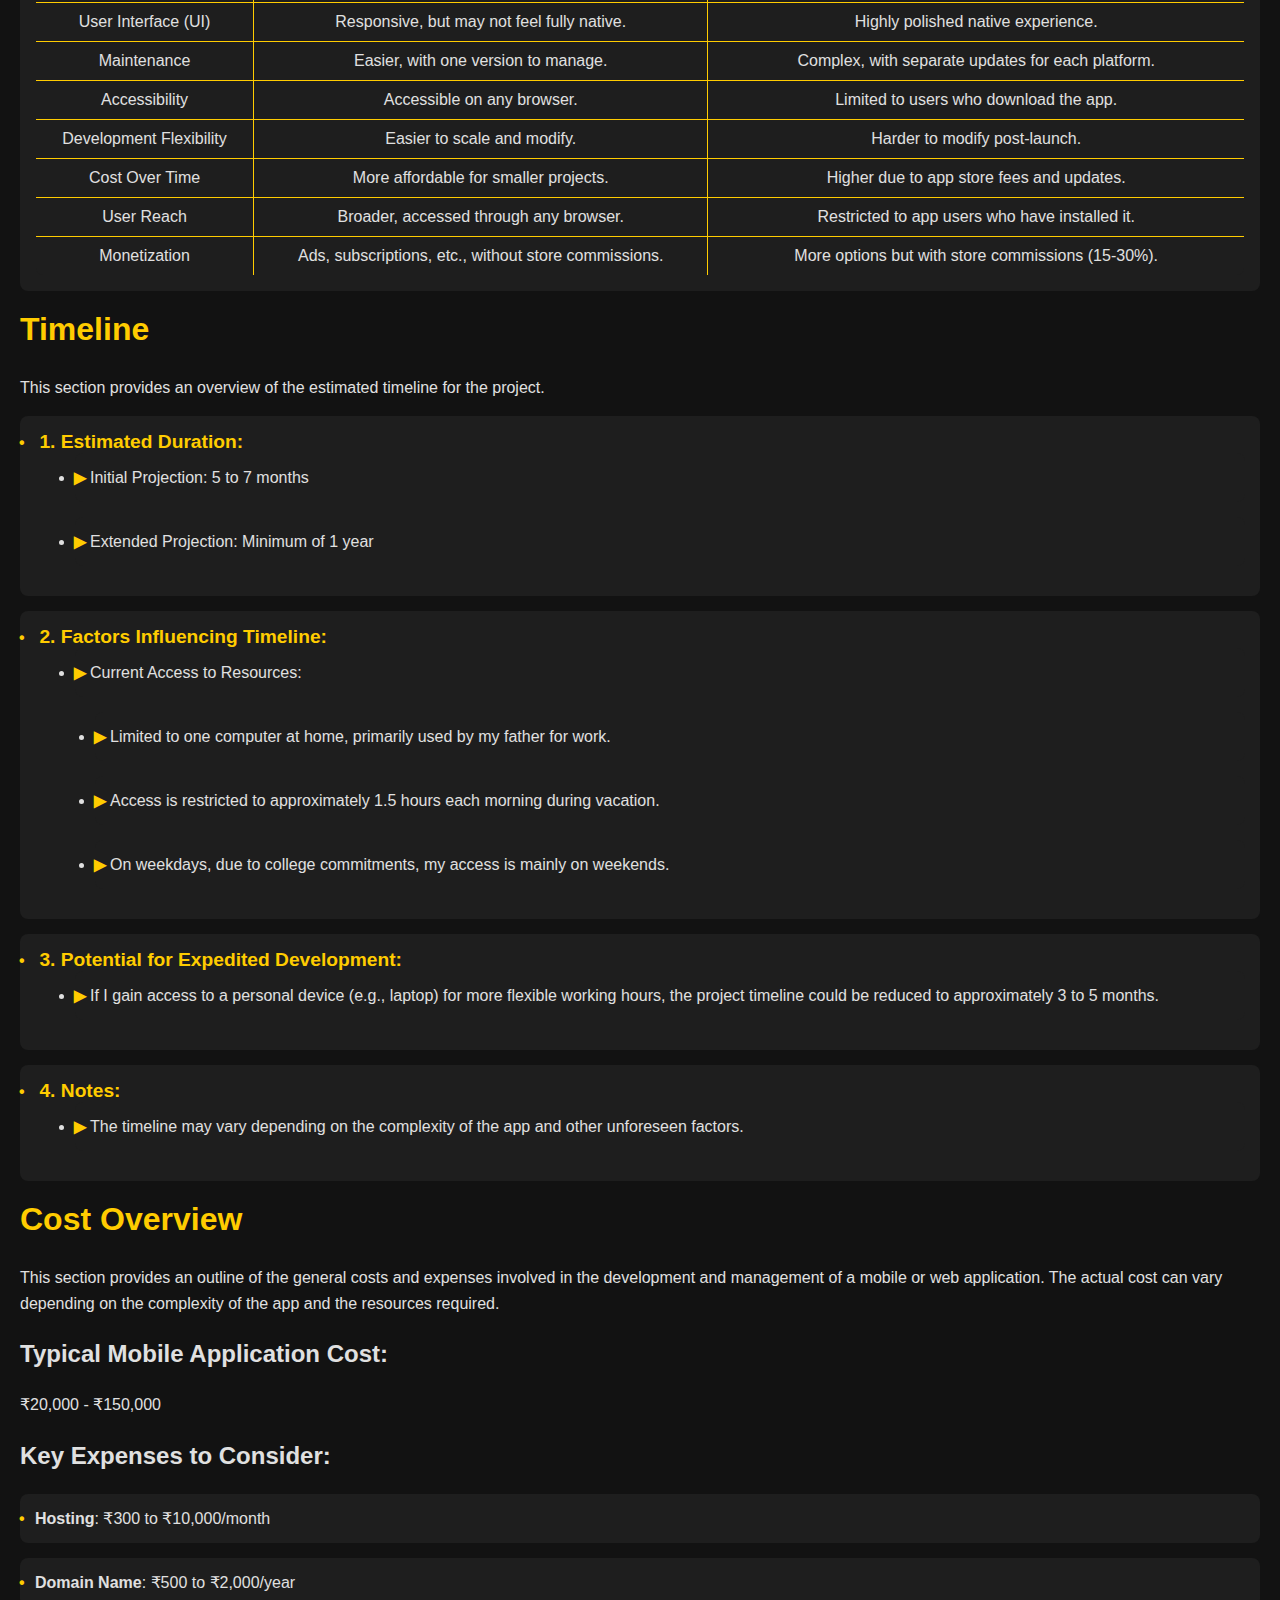
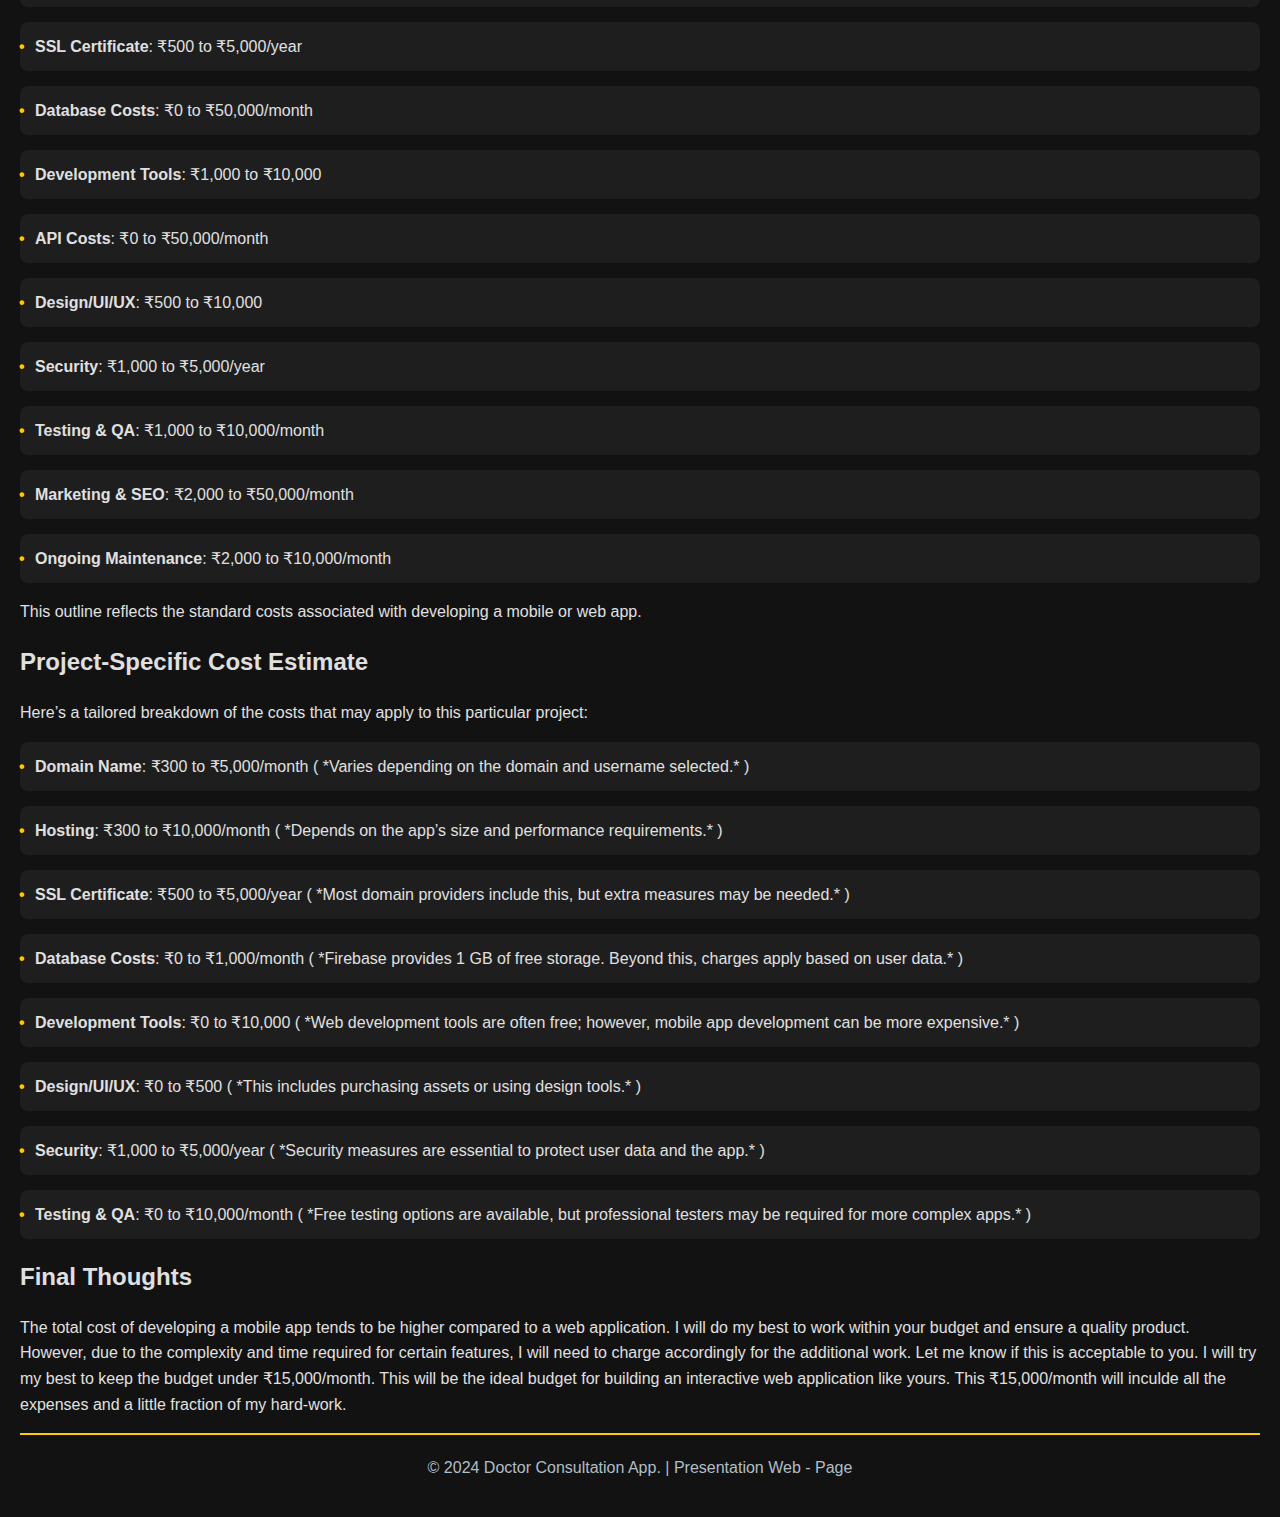
<file: page-2_for_doctor.html>
<!DOCTYPE html>
<html lang="en">
<head>
    <meta charset="UTF-8">
    <meta name="viewport" content="width=device-width, initial-scale=1.0">
    <title>Doctor Consultation App</title>
    <link rel="stylesheet" href="https://cdnjs.cloudflare.com/ajax/libs/font-awesome/5.15.3/css/all.min.css">
    <style>
        * {
            box-sizing: border-box;
        }
        body {
            background-color: #121212;
            color: #E0E0E0;
            font-family: 'Arial', sans-serif;
            margin: 0;
            padding: 20px;
        }
        h1 {
            color: #ffcc00;
            font-size: 2.5rem;
            text-align: center;
            margin-bottom: 20px;
        }
        h2 {
            color: #ffcc00;
            font-size: 2rem;
            margin-top: 20px;
        }
        h3 {
            font-size: 1.5rem;
        }
        p {
            font-size: 1rem;
            line-height: 1.6;
        }
        ul {
            list-style-type: none;
            padding-left: 0;
        }
        ul li {
            margin-bottom: 15px;
            background: #1e1e1e;
            padding: 15px;
            border-radius: 8px;
            transition: background 0.3s ease;
        }
        ul li:hover {
            background: #2e2e2e;
        }
        ul li::before {
            content: "\2022";
            color: #ffcc00;
            font-weight: bold;
            display: inline-block;
            width: 1em;
            margin-left: -1em;
        }
        .section-title {
            font-size: 1.2rem;
            font-weight: bold;
            color: #ffcc00;
        }
        .sub-section {
            margin-left: 20px;
        }
        .sub-section ul {
            list-style-type: disc;
            padding-left: 20px;
        }
        .sub-section ul li::before {
            content: "\25B6";
            color: #ffcc00;
            font-weight: bold;
            display: inline-block;
            width: 1em;
            margin-left: -1em;
        }
        table {
            width: 100%;
            margin-top: 10px;
            border-collapse: collapse;
        }
        table, th, td {
            border: 1px solid #ffcc00;
        }
        th, td {
            padding: 10px;
            text-align: center;
            background-color: #1e1e1e;
            color: #E0E0E0;
            transition: background 0.3s ease;
        }
        th {
            background-color: #cca300; /* Softer gold tone */
            color: #121212;
        }
        td:hover {
            background-color: #2e2e2e;
            cursor: pointer;
        }
        table {
            border-radius: 8px;
            overflow: hidden;
        }
        .table-container {
            background: #1e1e1e;
            padding: 15px;
            border-radius: 8px;
            margin-bottom: 15px;
            transition: background 0.3s ease;
        }
        .table-container:hover {
            background: #2e2e2e;
        }
        footer {
            text-align: center;
            margin-top: 20px;
            font-size: 0.9rem;
            color: #B0BEC5;
        }
        
        /* Responsive Styles */
        @media (max-width: 768px) {
            h1 {
                font-size: 2rem;
            }
            h2 {
                font-size: 1.5rem;
            }
            p {
                font-size: 0.9rem;
            }
            .section-title {
                font-size: 1rem;
            }
            table, th, td {
                padding: 8px;
            }
            ul li {
                padding: 12px;
            }
        }

        @media (max-width: 480px) {
            h1 {
                font-size: 1.5rem;
            }
            h2 {
                font-size: 1.3rem;
            }
            p {
                font-size: 0.8rem;
            }
            ul li {
                padding: 10px ;
            }
            .section-title {
                font-size: 0.9rem;
            }
        }
    </style>
</head>
<body>
    <h1>Doctor Consultation App</h1>
    
    <h2>User's Side</h2>
    <p>This section will contain the topics of what contents are there in the user’s side.</p>
    <ul>
        <li>
            <span class="section-title">Page 1: Home</span>
            <div class="sub-section">
                <ul>
                    <li>
                        <span>Profile</span>
                        <ul>
                            <li>Profile Settings</li>
                            <li>Visits</li>
                            <li>Prescriptions</li>
                            <li>Health Statistics</li>
                        </ul>
                    </li>
                    <li>
                        <span>Notifications</span>
                        <ul>
                            <li>Upcoming Visits</li>
                            <li>Appointment Alert</li>
                            <li>Other (New Blog, etc.)</li>
                        </ul>
                    </li>
                    <li>
                        <span>Appointments</span>
                        <ul>
                            <li>List of Booked Appointments</li>
                            <li>Booking for a New Appointment</li>
                        </ul>
                    </li>
                    <li>Chat</li>
                    <li>FAQ</li>
                    <li>Clinic Timings</li>
                </ul>
            </div>
        </li>
        <li>
            <span class="section-title">Page 2: Blog Section</span>
            <div class="sub-section">
                <ul>
                    <li>
                        <span>Blogs</span>
                        <ul>
                            <li>Blogs</li>
                            <li>Q & A (Where users can ask anything publicly)</li>
                        </ul>
                    </li>
                </ul>
            </div>
        </li>
        <li>
            <span class="section-title">Page 3: Upcoming Future Store</span>
        </li>
    </ul>

    <h2>Admin's Side</h2>
    <p>This section will contain the topics of what contents are there in the admin’s side.</p>
    <ul>
        <li>
            <span class="section-title">Page 1: Home</span>
            <div class="sub-section">
                <ul>
                    <li>
                        <span>Appointments</span>
                        <ul>
                            <li>List of Booked Appointments</li>
                            <li>Booking for a New Appointment</li>
                        </ul>
                    </li>
                    <li>Chat with Users</li>
                    <li>FAQ (Cannot Modify)</li>
                    <li>Clinic Timings</li>
                </ul>
            </div>
        </li>
        <li>
            <span class="section-title">Page 2: Blog Section</span>
            <div class="sub-section">
                <ul>
                    <li>
                        <span>Blogs</span>
                        <ul>
                            <li>Blogs</li>
                            <li>Q & A (Where admin can answer user questions)</li>
                        </ul>
                    </li>
                </ul>
            </div>
        </li>
        <li>
            <span class="section-title">Page 3: Upcoming Future Store</span>
        </li>
        <li>
            <span class="section-title">Page 4: Patients Page</span>
            <div class="sub-section">
                <ul>
                    <li>
                        <span>List of Patients</span>
                        <ul>
                            <li>List of Patients with All Details (Medical Reports)</li>
                            <li>A Button to Create a New User</li>
                        </ul>
                    </li>
                </ul>
            </div>
        </li>
    </ul>

    <!-- New Section: Why Web App and Not Mobile App -->
    <h2>Why Web App and Not Mobile App</h2>
    <p>This section will explain the advantages of using a web app over a mobile app.</p>
    
    <div class="table-container">
        <table>
            <tr>
                <th>Aspect</th>
                <th>Web App Advantage</th>
                <th>Mobile App Advantage</th>
            </tr>
            <tr>
                <td>Development Cost</td>
                <td>Lower, with a single codebase.</td>
                <td>Higher, with separate codebases for each platform.</td>
            </tr>
            <tr>
                <td>Development Time</td>
                <td>Faster, as it works across all platforms.</td>
                <td>Longer due to platform-specific versions.</td>
            </tr>
            <tr>
                <td >Device Compatibility</td>
                <td>Works on any browser-enabled device.</td>
                <td>Requires separate apps for different platforms (Android, iOS).</td>
            </tr>
            <tr>
                <td>Codebase</td>
                <td>One codebase for all platforms.</td>
                <td>Multiple codebases (or cross-platform frameworks).</td>
            </tr>
            <tr>
                <td>App Store</td>
                <td>No app store submission needed.</td>
                <td>Requires store submissions (Google Play, Apple Store).</td>
            </tr>
            <tr>
                <td>Updates</td>
                <td>Immediate updates via web.</td>
                <td>Updates need app store approval and user downloads.</td>
            </tr>
            <tr>
                <td>Installation</td>
                <td>No installation required, accessed via browser.</td>
                <td>Must be installed from app stores.</td>
            </tr>
            <tr>
                <td>Performance</td>
                <td>Dependent on internet, generally performs well.</td>
                <td>Better for complex functions using device hardware.</td>
            </tr>
            <tr>
                <td>User Interface (UI)</td>
                <td>Responsive, but may not feel fully native.</td>
                <td>Highly polished native experience.</td>
            </tr>
            <tr>
                <td>Maintenance</td>
                <td>Easier, with one version to manage.</td>
                <td>Complex, with separate updates for each platform.</td>
            </tr>
            <tr>
                <td>Accessibility</td>
                <td>Accessible on any browser.</td>
                <td>Limited to users who download the app.</td>
            </tr>
            <tr>
                <td>Development Flexibility</td>
                <td>Easier to scale and modify.</td>
                <td>Harder to modify post-launch.</td>
            </tr>
            <tr>
                <td>Cost Over Time</td>
                <td>More affordable for smaller projects.</td>
                <td>Higher due to app store fees and updates.</td>
            </tr>
            <tr>
                <td>User Reach</td>
                <td>Broader, accessed through any browser.</td>
                <td>Restricted to app users who have installed it.</td>
            </tr>
            <tr>
                <td>Monetization</td>
                <td>Ads, subscriptions, etc., without store commissions.</td>
                <td>More options but with store commissions (15-30%).</td>
            </tr>

        </table>
    </div>

    <h2>Timeline</h2>
    <p>This section provides an overview of the estimated timeline for the project.</p>
    <ul>
        <li>
            <span class="section-title">1. Estimated Duration:</span>
            <div class="sub-section">
                <ul>
                    <li>Initial Projection: 5 to 7 months</li>
                    <li>Extended Projection: Minimum of 1 year</li>
                </ul>
            </div>
        </li>
        <li>
            <span class="section-title">2. Factors Influencing Timeline:</span>
            <div class="sub-section">
                <ul>
                    <li>Current Access to Resources:</li>
                    <ul>
                        <li>Limited to one computer at home, primarily used by my father for work.</li>
                        <li>Access is restricted to approximately 1.5 hours each morning during vacation.</li>
                        <li>On weekdays, due to college commitments, my access is mainly on weekends.</li>
                    </ul>
                </ul>
            </div>
        </li>
        <li>
            <span class="section-title">3. Potential for Expedited Development:</span>
            <div class="sub-section">
                <ul>
                    <li>If I gain access to a personal device (e.g., laptop) for more flexible working hours, the project timeline could be reduced to approximately 3 to 5 months.</li>
                </ul>
            </div>
        </li>
        <li>
            <span class="section-title">4. Notes:</span>
            <div class="sub-section">
                <ul>
                    <li>The timeline may vary depending on the complexity of the app and other unforeseen factors.</li>
                </ul>
            </div>
        </li>
    </ul>

    <h2>Cost Overview</h2>
    <p>This section provides an outline of the general costs and expenses involved in the development and management of a mobile or web application. The actual cost can vary depending on the complexity of the app and the resources required.</p>

    <h3>Typical Mobile Application Cost:</h3>
    <p class="price">₹20,000 - ₹150,000</p>

    <h3>Key Expenses to Consider:</h3>
    <ul>
        <li><strong>Hosting</strong>: ₹300 to ₹10,000/month</li>
        <li><strong>Domain Name</strong>: ₹500 to ₹2,000/year</li>
        <li><strong>SSL Certificate</strong>: ₹500 to ₹5,000/year</li>
        <li><strong>Database Costs</strong>: ₹0 to ₹50,000/month</li>
        <li><strong>Development Tools</strong>: ₹1,000 to ₹10,000</li>
        <li><strong>API Costs</strong>: ₹0 to ₹50,000/month</li>
        <li><strong>Design/UI/UX</strong>: ₹500 to ₹10,000</li>
        <li><strong>Security</strong>: ₹1,000 to ₹5,000/year</li>
        <li><strong>Testing & QA</strong>: ₹1,000 to ₹10,000/month</li>
        <li><strong>Marketing & SEO</strong>: ₹2,000 to ₹50,000/month</li>
        <li><strong>Ongoing Maintenance</strong>: ₹2,000 to ₹10,000/month</li>
    </ul>
    <p>This outline reflects the standard costs associated with developing a mobile or web app.</p>

    <h3>Project-Specific Cost Estimate</h3>
    <p>Here’s a tailored breakdown of the costs that may apply to this particular project:</p>
    <ul>
        <li><strong>Domain Name</strong>: ₹300 to ₹5,000/month <span class="note">( *Varies depending on the domain and username selected.* )</span></li>
        <li><strong>Hosting</strong>: ₹300 to ₹10,000/month <span class="note">( *Depends on the app’s size and performance requirements.* )</span></li>
        <li><strong>SSL Certificate</strong>: ₹500 to ₹5,000/year <span class="note">( *Most domain providers include this, but extra measures may be needed.* )</span></li>
        <li><strong>Database Costs</strong>: ₹0 to ₹1,000/month <span class="note">( *Firebase provides 1 GB of free storage. Beyond this, charges apply based on user data.* )</span></li>
        <li><strong>Development Tools</strong>: ₹0 to ₹10,000 <span class="note">( *Web development tools are often free; however, mobile app development can be more expensive.* )</span></li>
        <li><strong>Design/UI/UX</strong>: ₹0 to ₹500 <span class="note">( *This includes purchasing assets or using design tools.* )</span></li>
        <li><strong>Security</strong>: ₹1,000 to ₹5,000/year <span class="note">( *Security measures are essential to protect user data and the app.* )</span></li>
        <li><strong>Testing & QA</strong>: ₹0 to ₹10,000/month <span class="note">( *Free testing options are available, but professional testers may be required for more complex apps.* )</span></li>
    </ul>

    <h3>Final Thoughts</h3>
    <p>The total cost of developing a mobile app tends to be higher compared to a web application. I will do my best to work within your budget and ensure a quality product. However, due to the complexity and time required for certain features, I will need to charge accordingly for the additional work. Let me know if this is acceptable to you. I will try my best to keep the budget under ₹15,000/month. This will be the ideal budget for building an interactive web application like yours. This ₹15,000/month will inculde all the expenses and a little fraction of my hard-work.</p>

<hr color="#ffcc00">

    <footer>
        <p>© 2024 Doctor Consultation App. | Presentation Web - Page</p>
    </footer>
</body>
</html>
</file>
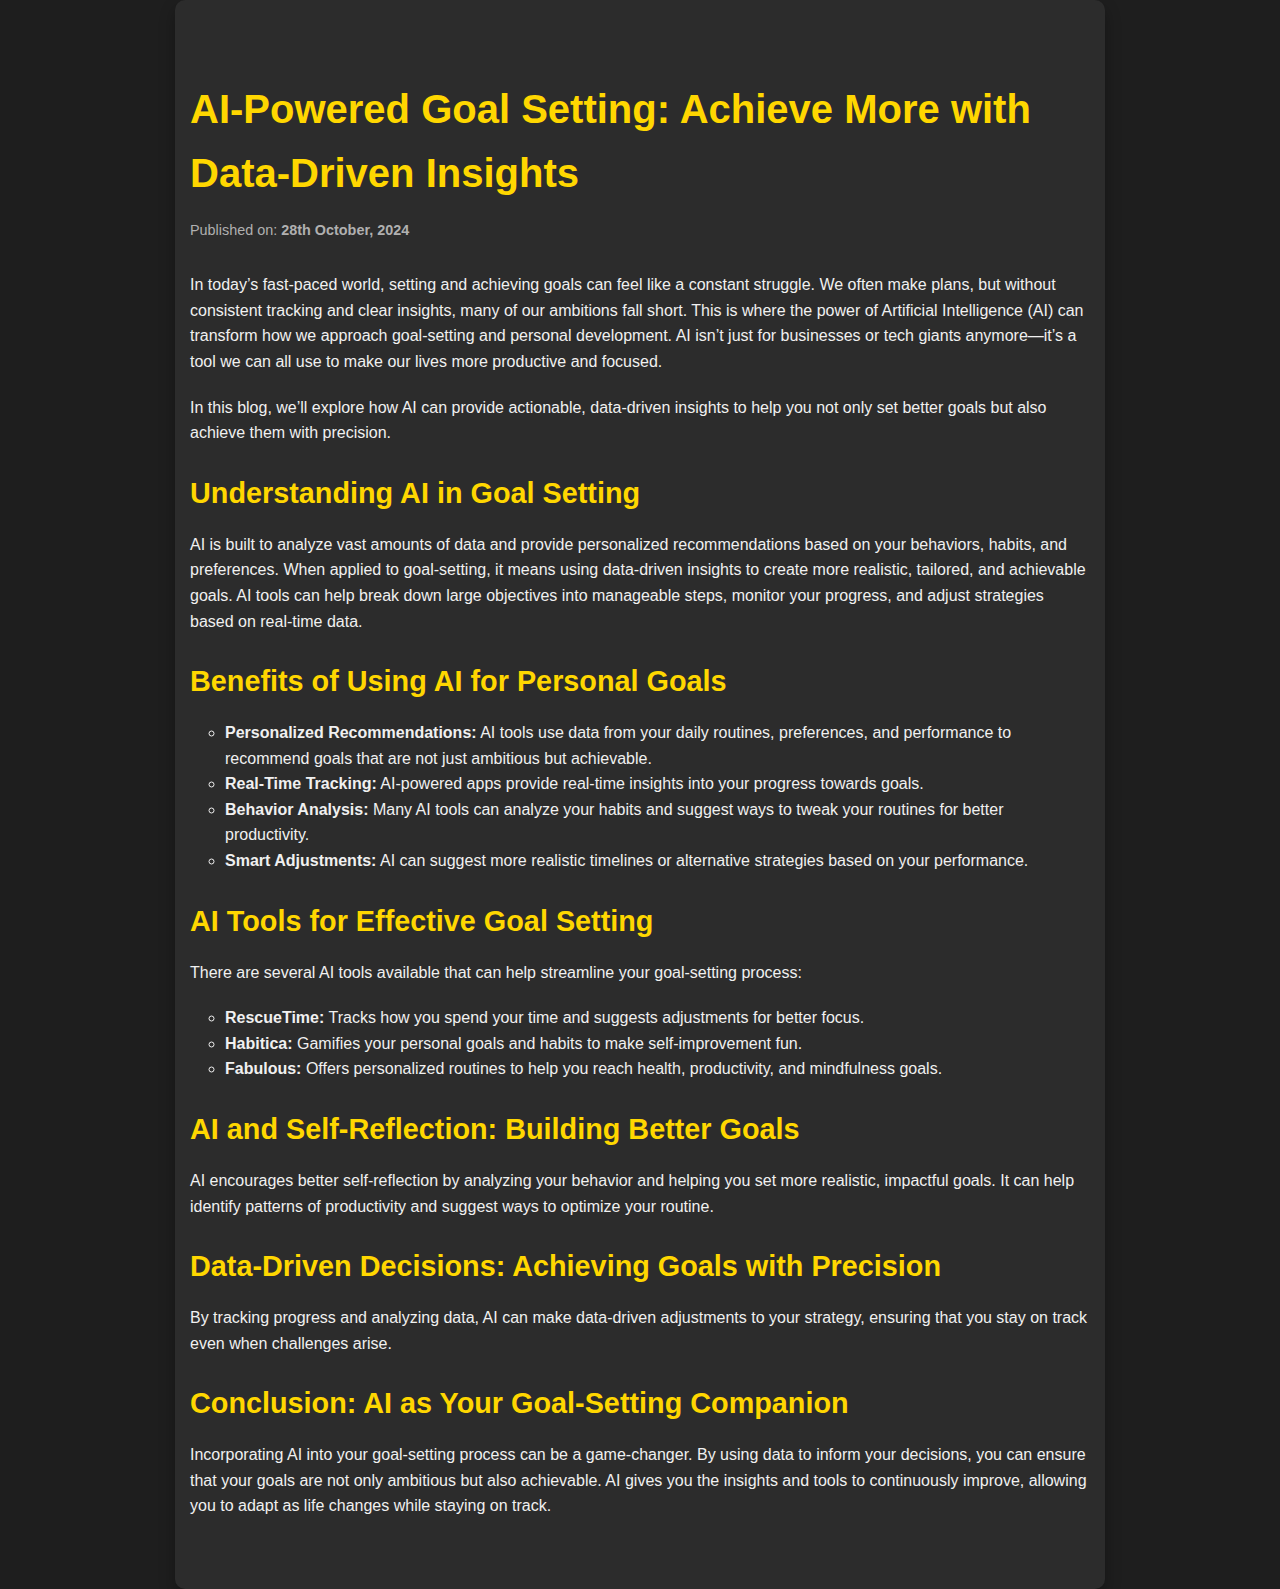
<file: Blog posts/Blog-post-1/blog-1.html>
<!DOCTYPE html>
<html lang="en">
<head>
    <meta charset="UTF-8">
    <meta name="viewport" content="width=device-width, initial-scale=1.0">
    <meta http-equiv="X-UA-Compatible" content="IE=edge">
    <title>AI-Powered Goal Setting | Blog</title>
    <link rel="stylesheet" href="blog-1.css">
</head>
<body>
    <!-- Main Content Section -->
    <main>
        <section class="blog-section">
            <div class="blog-container">
                <h1 class="blog-title">AI-Powered Goal Setting: Achieve More with Data-Driven Insights</h1>
                <p class="blog-meta">Published on: <strong>28th October, 2024</strong></p>
                
                <div class="blog-content">
                    <p>In today’s fast-paced world, setting and achieving goals can feel like a constant struggle. We often make plans, but without consistent tracking and clear insights, many of our ambitions fall short. This is where the power of Artificial Intelligence (AI) can transform how we approach goal-setting and personal development. AI isn’t just for businesses or tech giants anymore—it’s a tool we can all use to make our lives more productive and focused.</p>
                    
                    <p>In this blog, we’ll explore how AI can provide actionable, data-driven insights to help you not only set better goals but also achieve them with precision.</p>

                    <h2>Understanding AI in Goal Setting</h2>
                    <p>AI is built to analyze vast amounts of data and provide personalized recommendations based on your behaviors, habits, and preferences. When applied to goal-setting, it means using data-driven insights to create more realistic, tailored, and achievable goals. AI tools can help break down large objectives into manageable steps, monitor your progress, and adjust strategies based on real-time data.</p>

                    <h2>Benefits of Using AI for Personal Goals</h2>
                    <ul>
                        <li><strong>Personalized Recommendations:</strong> AI tools use data from your daily routines, preferences, and performance to recommend goals that are not just ambitious but achievable.</li>
                        <li><strong>Real-Time Tracking:</strong> AI-powered apps provide real-time insights into your progress towards goals.</li>
                        <li><strong>Behavior Analysis:</strong> Many AI tools can analyze your habits and suggest ways to tweak your routines for better productivity.</li>
                        <li><strong>Smart Adjustments:</strong> AI can suggest more realistic timelines or alternative strategies based on your performance.</li>
                    </ul>

                    <h2>AI Tools for Effective Goal Setting</h2>
                    <p>There are several AI tools available that can help streamline your goal-setting process:</p>
                    <ul>
                        <li><strong>RescueTime:</strong> Tracks how you spend your time and suggests adjustments for better focus.</li>
                        <li><strong>Habitica:</strong> Gamifies your personal goals and habits to make self-improvement fun.</li>
                        <li><strong>Fabulous:</strong> Offers personalized routines to help you reach health, productivity, and mindfulness goals.</li>
                    </ul>

                    <h2>AI and Self-Reflection: Building Better Goals</h2>
                    <p>AI encourages better self-reflection by analyzing your behavior and helping you set more realistic, impactful goals. It can help identify patterns of productivity and suggest ways to optimize your routine.</p>

                    <h2>Data-Driven Decisions: Achieving Goals with Precision</h2>
                    <p>By tracking progress and analyzing data, AI can make data-driven adjustments to your strategy, ensuring that you stay on track even when challenges arise.</p>

                    <h2>Conclusion: AI as Your Goal-Setting Companion</h2>
                    <p>Incorporating AI into your goal-setting process can be a game-changer. By using data to inform your decisions, you can ensure that your goals are not only ambitious but also achievable. AI gives you the insights and tools to continuously improve, allowing you to adapt as life changes while staying on track.</p>

                </div>
            </div>
        </section>
    </main>
</body>
</html>
</file>
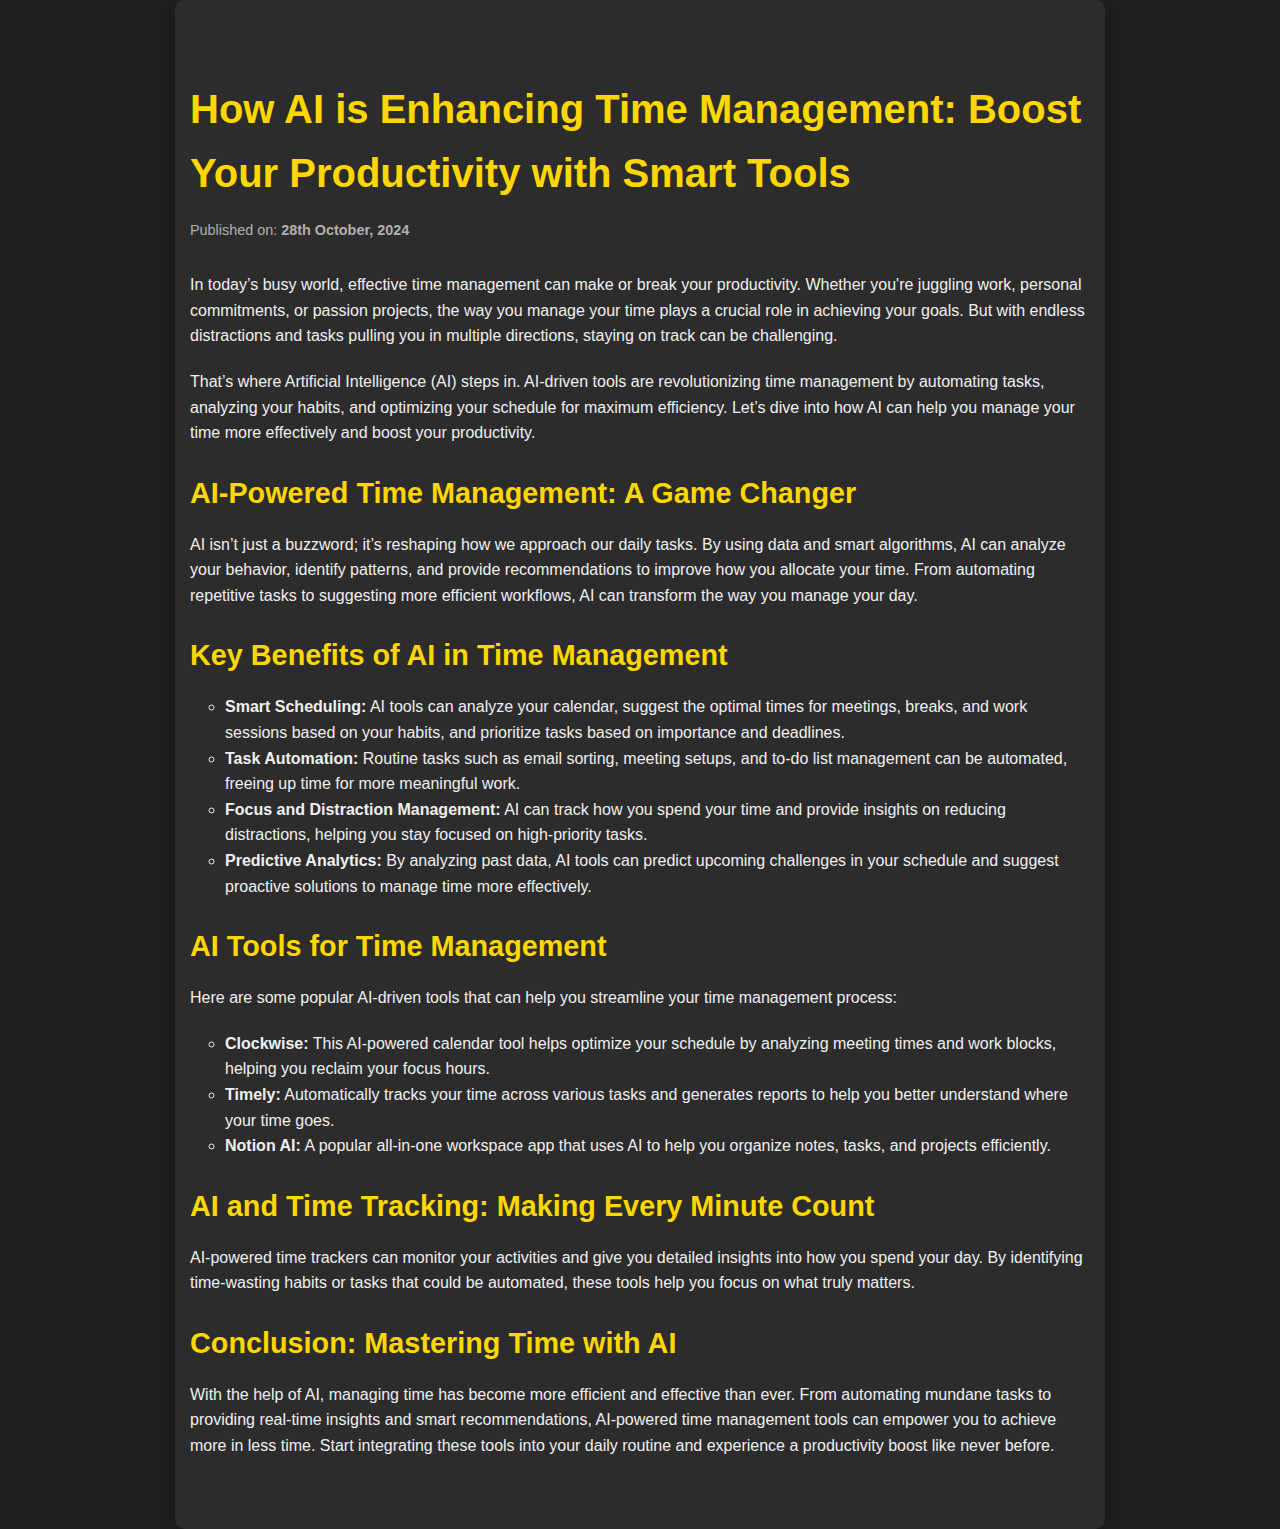
<file: Blog posts/Blog-post-2/blog-2.html>
<!DOCTYPE html>
<html lang="en">
<head>
    <meta charset="UTF-8">
    <meta name="viewport" content="width=device-width, initial-scale=1.0">
    <meta http-equiv="X-UA-Compatible" content="IE=edge">
    <title>AI-Enhanced Time Management | Blog</title>
    <link rel="stylesheet" href="blog-2.css">
</head>
<body>
    <!-- Main Content Section -->
    <main>
        <section class="blog-section">
            <div class="blog-container">
                <h1 class="blog-title">How AI is Enhancing Time Management: Boost Your Productivity with Smart Tools</h1>
                <p class="blog-meta">Published on: <strong>28th October, 2024</strong></p>
                
                <div class="blog-content">
                    <p>In today’s busy world, effective time management can make or break your productivity. Whether you're juggling work, personal commitments, or passion projects, the way you manage your time plays a crucial role in achieving your goals. But with endless distractions and tasks pulling you in multiple directions, staying on track can be challenging.</p>
                    
                    <p>That’s where Artificial Intelligence (AI) steps in. AI-driven tools are revolutionizing time management by automating tasks, analyzing your habits, and optimizing your schedule for maximum efficiency. Let’s dive into how AI can help you manage your time more effectively and boost your productivity.</p>

                    <h2>AI-Powered Time Management: A Game Changer</h2>
                    <p>AI isn’t just a buzzword; it’s reshaping how we approach our daily tasks. By using data and smart algorithms, AI can analyze your behavior, identify patterns, and provide recommendations to improve how you allocate your time. From automating repetitive tasks to suggesting more efficient workflows, AI can transform the way you manage your day.</p>

                    <h2>Key Benefits of AI in Time Management</h2>
                    <ul>
                        <li><strong>Smart Scheduling:</strong> AI tools can analyze your calendar, suggest the optimal times for meetings, breaks, and work sessions based on your habits, and prioritize tasks based on importance and deadlines.</li>
                        <li><strong>Task Automation:</strong> Routine tasks such as email sorting, meeting setups, and to-do list management can be automated, freeing up time for more meaningful work.</li>
                        <li><strong>Focus and Distraction Management:</strong> AI can track how you spend your time and provide insights on reducing distractions, helping you stay focused on high-priority tasks.</li>
                        <li><strong>Predictive Analytics:</strong> By analyzing past data, AI tools can predict upcoming challenges in your schedule and suggest proactive solutions to manage time more effectively.</li>
                    </ul>

                    <h2>AI Tools for Time Management</h2>
                    <p>Here are some popular AI-driven tools that can help you streamline your time management process:</p>
                    <ul>
                        <li><strong>Clockwise:</strong> This AI-powered calendar tool helps optimize your schedule by analyzing meeting times and work blocks, helping you reclaim your focus hours.</li>
                        <li><strong>Timely:</strong> Automatically tracks your time across various tasks and generates reports to help you better understand where your time goes.</li>
                        <li><strong>Notion AI:</strong> A popular all-in-one workspace app that uses AI to help you organize notes, tasks, and projects efficiently.</li>
                    </ul>

                    <h2>AI and Time Tracking: Making Every Minute Count</h2>
                    <p>AI-powered time trackers can monitor your activities and give you detailed insights into how you spend your day. By identifying time-wasting habits or tasks that could be automated, these tools help you focus on what truly matters.</p>

                    <h2>Conclusion: Mastering Time with AI</h2>
                    <p>With the help of AI, managing time has become more efficient and effective than ever. From automating mundane tasks to providing real-time insights and smart recommendations, AI-powered time management tools can empower you to achieve more in less time. Start integrating these tools into your daily routine and experience a productivity boost like never before.</p>
                </div>
            </div>
        </section>
    </main>
</body>
</html>
</file>
<file: Blog posts/Blog-post-1/style.css>
/* General Styling */
body {
    margin: 0;
    padding: 0;
    font-family: 'Arial', sans-serif;
    background-color: #1e1e1e;
    color: #f0f0f0;
    line-height: 1.6;
}

/* Blog Container */
.blog-section {
    padding: 50px 15px;
    max-width: 900px;
    margin: auto;
    background-color: #2c2c2c;
    border-radius: 10px;
    box-shadow: 0 8px 16px rgba(0, 0, 0, 0.3);
}

.blog-title {
    font-size: 2.5em;
    color: #ffd700; /* Yellow title */
    margin-bottom: 10px;
}

.blog-meta {
    font-size: 0.9em;
    color: #b0b0b0; /* Light gray meta info */
    margin-bottom: 30px;
}

.blog-content h2 {
    color: #ffd700; /* Yellow headings */
    font-size: 1.8em;
    margin-bottom: 15px;
}

.blog-content p, .blog-content ul {
    margin-bottom: 20px;
    color: #f0f0f0; /* Light text color */
}

.blog-content ul {
    padding-left: 20px;
}

.blog-content ul li {
    list-style: circle;
    margin-left: 15px;
}

/* Link Styling */
a {
    color: #ffd700; /* Yellow links */
    text-decoration: none;
}

a:hover {
    text-decoration: underline;
}
</file>
<file: Blog posts/Blog-post-2/style.css>
/* General Styling */
body {
    margin: 0;
    padding: 0;
    font-family: 'Arial', sans-serif;
    background-color: #1e1e1e;
    color: #f0f0f0;
    line-height: 1.6;
}

/* Blog Container */
.blog-section {
    padding: 50px 15px;
    max-width: 900px;
    margin: auto;
    background-color: #2c2c2c;
    border-radius: 10px;
    box-shadow: 0 8px 16px rgba(0, 0, 0, 0.3);
}

.blog-title {
    font-size: 2.5em;
    color: #ffd700; /* Yellow title */
    margin-bottom: 10px;
}

.blog-meta {
    font-size: 0.9em;
    color: #b0b0b0; /* Light gray meta info */
    margin-bottom: 30px;
}

.blog-content h2 {
    color: #ffd700; /* Yellow headings */
    font-size: 1.8em;
    margin-bottom: 15px;
}

.blog-content p, .blog-content ul {
    margin-bottom: 20px;
    color: #f0f0f0; /* Light text color */
}

.blog-content ul {
    padding-left: 20px;
}

.blog-content ul li {
    list-style: circle;
    margin-left: 15px;
}

/* Link Styling */
a {
    color: #ffd700; /* Yellow links */
    text-decoration: none;
}

a:hover {
    text-decoration: underline;
}
</file>
<file: Blog-posts/Blog-post-1/styles.css>
/* General Styling */
body {
    margin: 0;
    padding: 0;
    font-family: 'Arial', sans-serif;
    background-color: #1e1e1e;
    color: #f0f0f0;
    line-height: 1.6;
}

/* Blog Container */
.blog-section {
    padding: 50px 15px;
    max-width: 900px;
    margin: auto;
    background-color: #2c2c2c;
    border-radius: 10px;
    box-shadow: 0 8px 16px rgba(0, 0, 0, 0.3);
}

.blog-title {
    font-size: 2.5em;
    color: #ffd700; /* Yellow title */
    margin-bottom: 10px;
}

.blog-meta {
    font-size: 0.9em;
    color: #b0b0b0; /* Light gray meta info */
    margin-bottom: 30px;
}

.blog-content h2 {
    color: #ffd700; /* Yellow headings */
    font-size: 1.8em;
    margin-bottom: 15px;
}

.blog-content p, .blog-content ul {
    margin-bottom: 20px;
    color: #f0f0f0; /* Light text color */
}

.blog-content ul {
    padding-left: 20px;
}

.blog-content ul li {
    list-style: circle;
    margin-left: 15px;
}

/* Link Styling */
a {
    color: #ffd700; /* Yellow links */
    text-decoration: none;
}

a:hover {
    text-decoration: underline;
}
</file>
<file: Blog-posts/Blog-post-2/styles.css>
/* General Styling */
body {
    margin: 0;
    padding: 0;
    font-family: 'Arial', sans-serif;
    background-color: #1e1e1e;
    color: #f0f0f0;
    line-height: 1.6;
}

/* Blog Container */
.blog-section {
    padding: 50px 15px;
    max-width: 900px;
    margin: auto;
    background-color: #2c2c2c;
    border-radius: 10px;
    box-shadow: 0 8px 16px rgba(0, 0, 0, 0.3);
}

.blog-title {
    font-size: 2.5em;
    color: #ffd700; /* Yellow title */
    margin-bottom: 10px;
}

.blog-meta {
    font-size: 0.9em;
    color: #b0b0b0; /* Light gray meta info */
    margin-bottom: 30px;
}

.blog-content h2 {
    color: #ffd700; /* Yellow headings */
    font-size: 1.8em;
    margin-bottom: 15px;
}

.blog-content p, .blog-content ul {
    margin-bottom: 20px;
    color: #f0f0f0; /* Light text color */
}

.blog-content ul {
    padding-left: 20px;
}

.blog-content ul li {
    list-style: circle;
    margin-left: 15px;
}

/* Link Styling */
a {
    color: #ffd700; /* Yellow links */
    text-decoration: none;
}

a:hover {
    text-decoration: underline;
}
</file>
<file: Blog posts/Blog-post-1/blog-1.css>
/* General Styling */
body {
    margin: 0;
    padding: 0;
    font-family: 'Arial', sans-serif;
    background-color: #1e1e1e;
    color: #f0f0f0;
    line-height: 1.6;
}

/* Blog Container */
.blog-section {
    padding: 50px 15px;
    max-width: 900px;
    margin: auto;
    background-color: #2c2c2c;
    border-radius: 10px;
    box-shadow: 0 8px 16px rgba(0, 0, 0, 0.3);
}

.blog-title {
    font-size: 2.5em;
    color: #ffd700; /* Yellow title */
    margin-bottom: 10px;
}

.blog-meta {
    font-size: 0.9em;
    color: #b0b0b0; /* Light gray meta info */
    margin-bottom: 30px;
}

.blog-content h2 {
    color: #ffd700; /* Yellow headings */
    font-size: 1.8em;
    margin-bottom: 15px;
}

.blog-content p, .blog-content ul {
    margin-bottom: 20px;
    color: #f0f0f0; /* Light text color */
}

.blog-content ul {
    padding-left: 20px;
}

.blog-content ul li {
    list-style: circle;
    margin-left: 15px;
}

/* Link Styling */
a {
    color: #ffd700; /* Yellow links */
    text-decoration: none;
}

a:hover {
    text-decoration: underline;
}
</file>
<file: Blog posts/Blog-post-2/blog-2.css>
/* General Styling */
body {
    margin: 0;
    padding: 0;
    font-family: 'Arial', sans-serif;
    background-color: #1e1e1e;
    color: #f0f0f0;
    line-height: 1.6;
}

/* Blog Container */
.blog-section {
    padding: 50px 15px;
    max-width: 900px;
    margin: auto;
    background-color: #2c2c2c;
    border-radius: 10px;
    box-shadow: 0 8px 16px rgba(0, 0, 0, 0.3);
}

.blog-title {
    font-size: 2.5em;
    color: #ffd700; /* Yellow title */
    margin-bottom: 10px;
}

.blog-meta {
    font-size: 0.9em;
    color: #b0b0b0; /* Light gray meta info */
    margin-bottom: 30px;
}

.blog-content h2 {
    color: #ffd700; /* Yellow headings */
    font-size: 1.8em;
    margin-bottom: 15px;
}

.blog-content p, .blog-content ul {
    margin-bottom: 20px;
    color: #f0f0f0; /* Light text color */
}

.blog-content ul {
    padding-left: 20px;
}

.blog-content ul li {
    list-style: circle;
    margin-left: 15px;
}

/* Link Styling */
a {
    color: #ffd700; /* Yellow links */
    text-decoration: none;
}

a:hover {
    text-decoration: underline;
}
</file>
